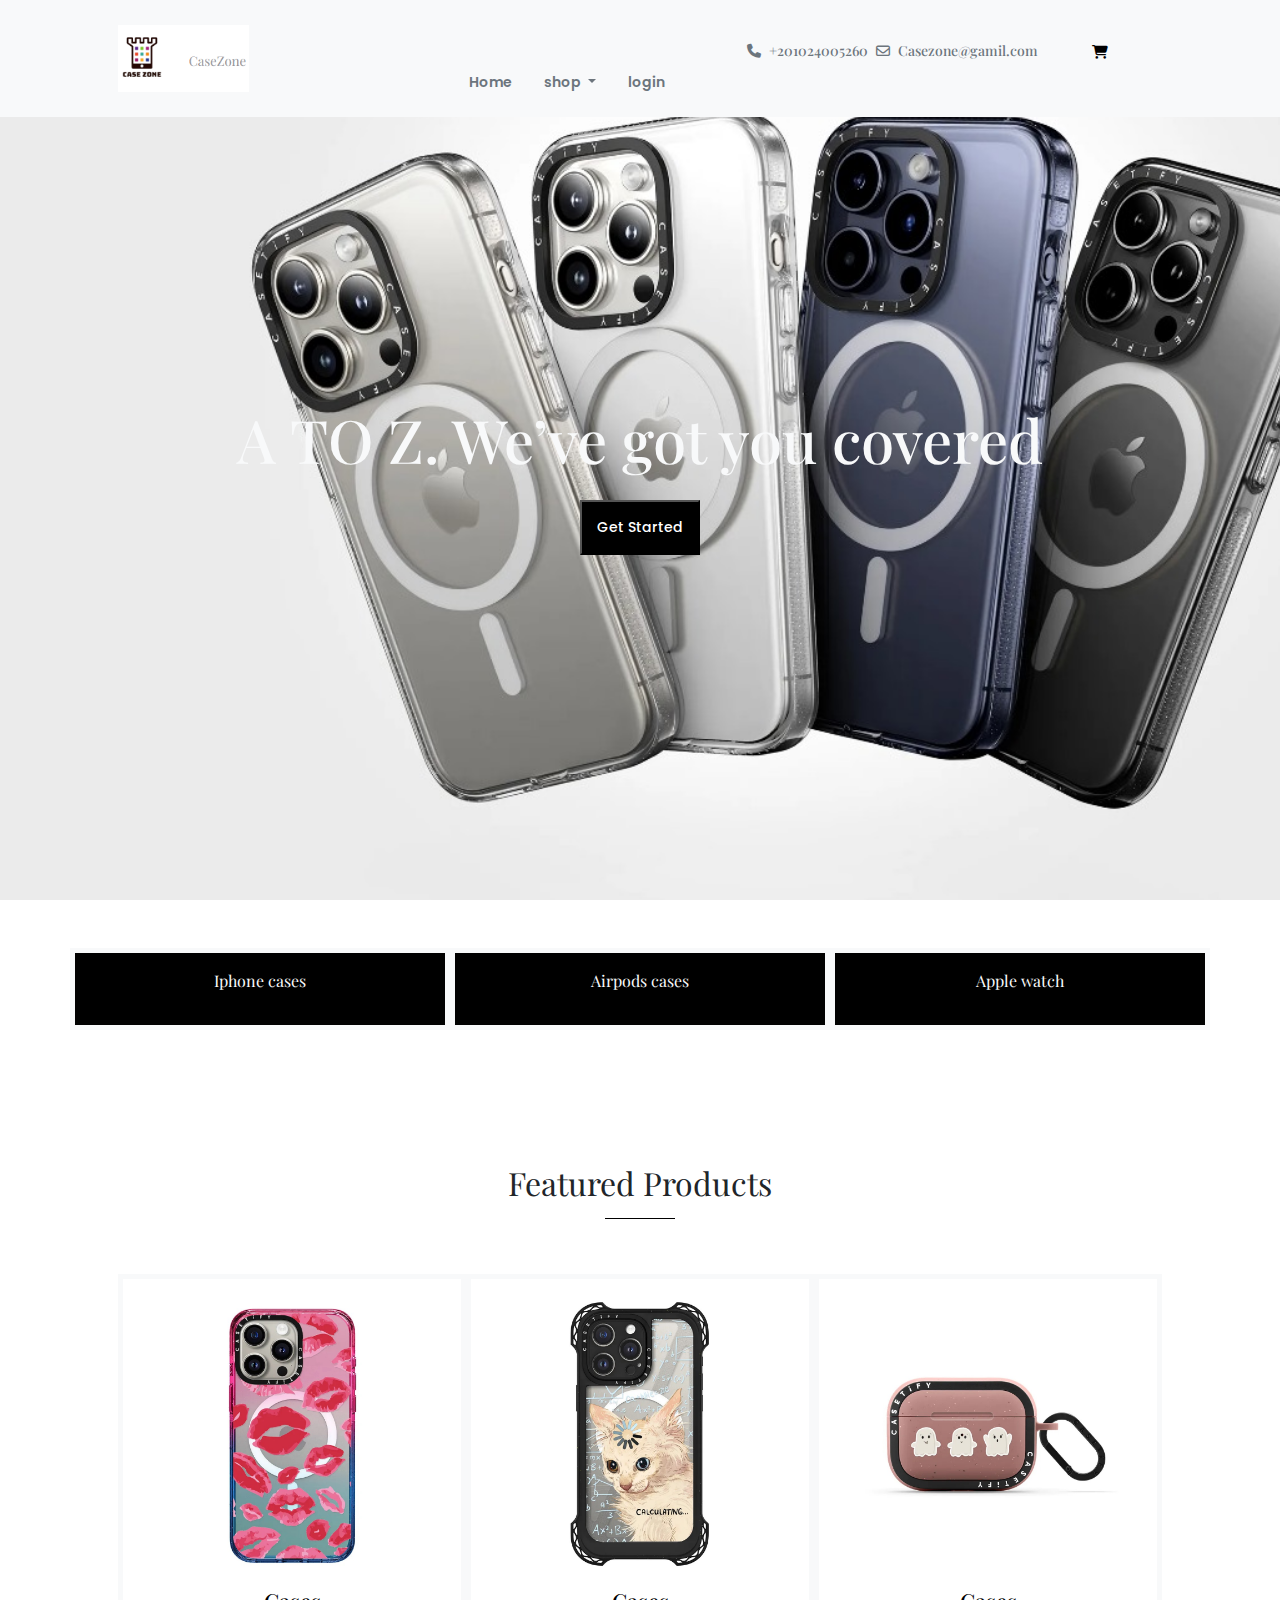
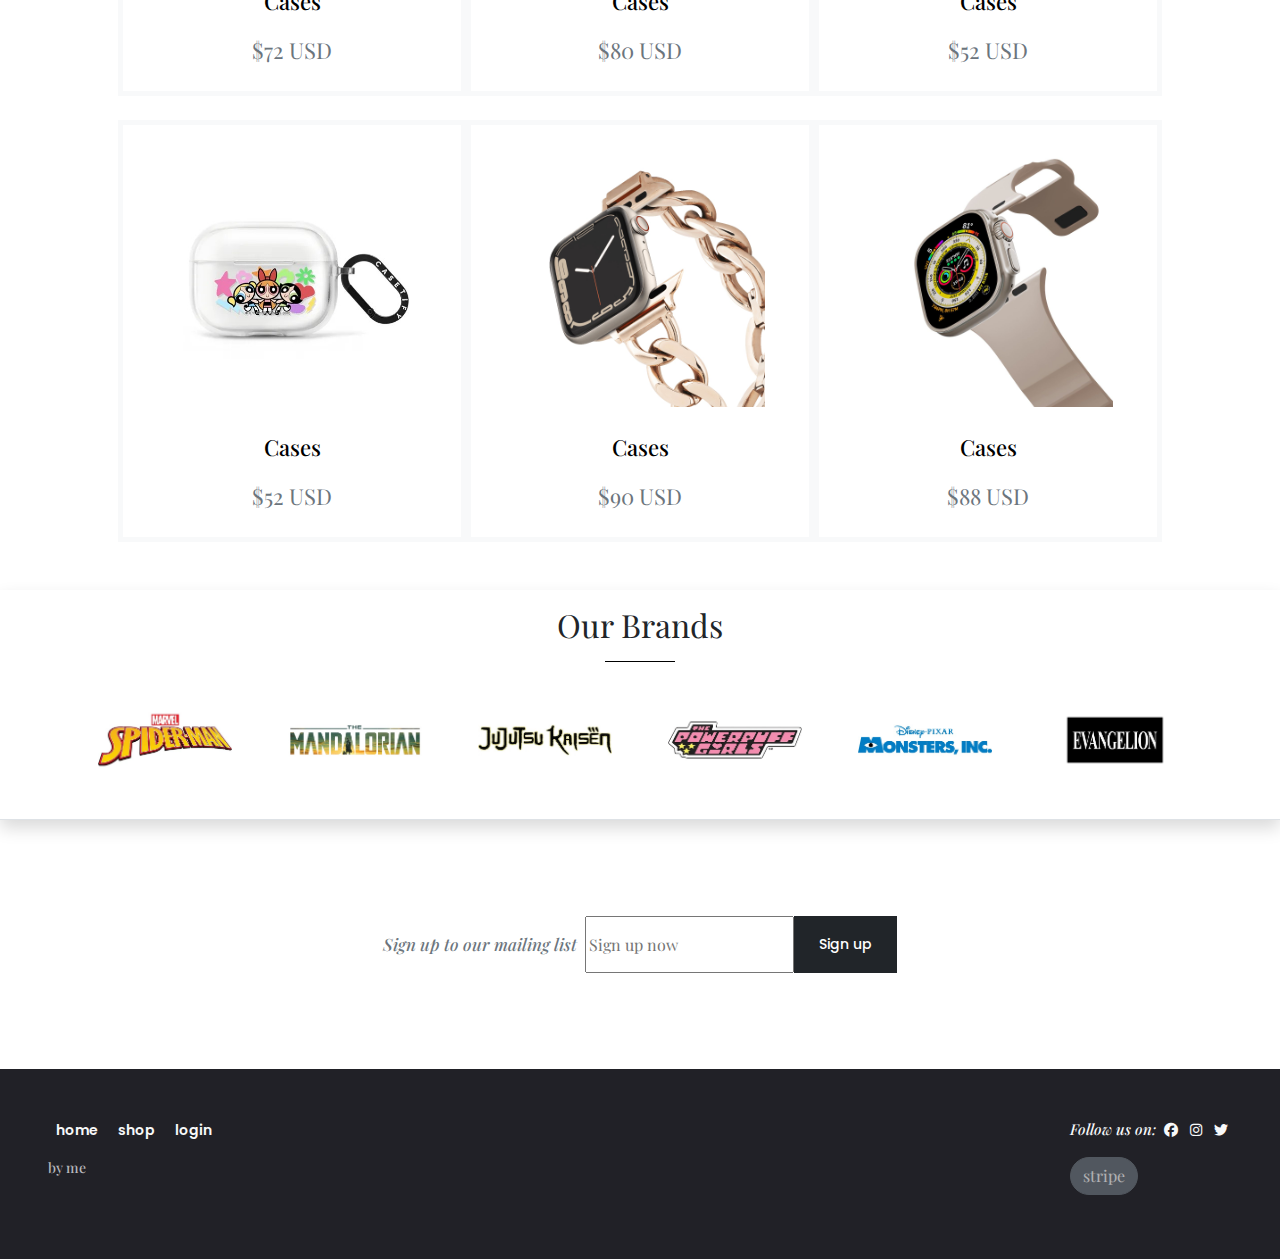
<file: index.html>
<!DOCTYPE html>
<html lang="en">
<head>
    <meta charset="UTF-8">
    <meta name="viewport" content="width=device-width, initial-scale=1.0">
    <title>phone cases</title>
    <link rel="preconnect" href="https://fonts.googleapis.com">
<link rel="preconnect" href="https://fonts.gstatic.com" crossorigin>
<link href="https://fonts.googleapis.com/css2?family=Playfair+Display:ital,wght@0,400..900;1,400..900&display=swap" rel="stylesheet">
<link rel="preconnect" href="https://fonts.googleapis.com">
<link rel="preconnect" href="https://fonts.gstatic.com" crossorigin>
<link href="https://fonts.googleapis.com/css2?family=Playfair+Display:ital,wght@0,400..900;1,400..900&family=Poppins:ital,wght@0,100;0,200;0,300;0,400;0,500;0,600;0,700;0,800;0,900;1,100;1,200;1,300;1,400;1,500;1,600;1,700;1,800;1,900&display=swap" rel="stylesheet">
    <link rel="stylesheet" href="css/all.min.css">

    <link rel="stylesheet" href="css/bootstrap.css">
    <link rel="stylesheet" href="css/main.css">
</head>

<body>
    <header>
        <div class="home vh-100 ">
            <nav class="navbar navbar-expand-lg my-nav fixed-top bg-light d-flex justify-content-between px-5">
                <div class="container px-5">
                  <a class="navbar-brand logo" href="#">
                    <img class="w-75" src="css/images/logo.png" alt="">
                  </a>
                  <button class="navbar-toggler" type="button" data-bs-toggle="collapse" data-bs-target="#navbarSupportedContent" aria-controls="navbarSupportedContent" aria-expanded="false" aria-label="Toggle navigation">
                    <span class="navbar-toggler-icon"></span>
                  </button>
    
                  <div class="d-flex justify-content-between ms-5 ps-5   pb-0 catg">
                    <div class="d-flex" >
                        <ul class=" d-flex pt-5 ms-auto ms-5 ps-5 mb-2 mb-lg-0 text-secondary">
                          <li class="nav-item p-3">
                            <a class="nav-link " aria-current="page" href="#">Home</a>
                          </li>
                          
                          <li class="nav-item dropdown p-3">
                            <a class="nav-link dropdown-toggle" href="#" role="button" data-bs-toggle="dropdown" aria-expanded="false">
                              shop
                            </a>
                            <ul class="dropdown-menu">
                              <li><a class="dropdown-item" href="#">All</a></li>
                              
                                
                              
                              <li><a class="dropdown-item" href="#">Iphone cases</a></li>
                              <li><a class="dropdown-item" href="#">Airpods cases</a></li>
                              <li><a class="dropdown-item" href="#">Apple watch</a></li>
                              <li><a class="dropdown-item" href="#">ipad</a></li>
                            </ul>
                          </li>
                    
                          <li class="nav-item p-3">
                            <a class="nav-link" href="#">login</a>
                          </li>
                          
                        </ul>
                        
                      </div>
                  </div>
    
                  <div class="d-flex flex-wrap justify-content-between ms-auto text-secondary ">
                    <span><i class="fa-solid fa-phone px-2"></i></span>
                    <p>+201024005260</p>
                    <span><i class="fa-regular fa-envelope px-2"></i></span>
                    <p>Casezone@gamil.com</p>
                    <div class="cart-shopping">
                        <button><i class="fa-solid fa-cart-shopping px-5"></i></button>
                    </div>
                  </div>
                  <hr>
    
                  
    
                  
                  
                </div>
              </nav>
    
              <div class=" d-flex justify-content-center align-items-center flex-column vh-100 img-txt">
                <p class="pt-5 text-light">A TO Z. We’ve got you covered</p>
              <button>Get Started</button>
              </div>
              
        </div>
    </header>
    

 <main>
    <section class="cases">
        <div class="container">
            <div class="row gx-4 ">
                <div class="col-lg-4 bg-black text-light align-items-center my-5 border border-5 border-light">
                    <p class="text-center p-3">Iphone cases</p>
                </div>
                <div class="col-lg-4 bg-black text-light align-items-center my-5 border border-5 border-light">
                    <p class="text-center p-3">Airpods cases</p>
                </div>
                <div class="col-lg-4 bg-black text-light align-items-center my-5 border border-5 border-light">
                    <p class="text-center p-3">Apple watch</p>
                </div>
            </div>
        </div>
    </section>

    <section class="feature text-center">
        <h2 class="p-3">Featured Products</h2>
        <div class="container">
            <div class="row g-4 p-5">
                <div class="col-lg-4 text-center border border-5 border-light">
                    <div class="d-flex flex-column links p-3">
                        <a href=""><img class="w-100" src="css/images/case3.jpg" alt=""></a>
                    <a class="py-2" href=""><span class="text-black case-name ">Cases</span></a>
                    <a class="py-2" href=""><span class="text-secondary price">$72 USD</span></a>
                    </div>

                    
                </div>
                <div class="col-lg-4 text-center border border-5 border-light">
                    <div class="d-flex flex-column links p-3">
                        <a href=""><img class="w-100" src="css/images/case4.jpg" alt=""></a>
                    <a class="py-2" href=""><span class="text-black case-name ">Cases</span></a>
                    <a class="py-2" href=""><span class="text-secondary price">$80 USD</span></a>
                    </div>

                    
                </div>
                <div class="col-lg-4 text-center border border-5 border-light">
                    <div class="d-flex flex-column links p-3">
                        <a href=""><img class="w-100" src="css/images/case5.jpg" alt=""></a>
                    <a class="py-2" href=""><span class="text-black case-name ">Cases</span></a>
                    <a class="py-2" href=""><span class="text-secondary price">$52 USD</span></a>
                    </div>

                    
                </div>
                <div class="col-lg-4 text-center border border-5 border-light">
                    <div class="d-flex flex-column links p-3">
                        <a href=""><img class="w-100" src="css/images/case2.jpg" alt=""></a>
                    <a class="py-2" href=""><span class="text-black case-name ">Cases</span></a>
                    <a class="py-2" href=""><span class="text-secondary price">$52 USD</span></a>
                    </div>

                    
                </div>
                <div class="col-lg-4 text-center border border-5 border-light">
                    <div class="d-flex flex-column links p-3">
                        <a href=""><img class="w-100 p-3" src="css/images/case6.jpg" alt=""></a>
                    <a class="py-2" href=""><span class="text-black case-name ">Cases</span></a>
                    <a class="py-2" href=""><span class="text-secondary price">$90 USD</span></a>
                    </div>

                    
                </div>
                <div class="col-lg-4 text-center border border-5 border-light">
                    <div class="d-flex flex-column links p-3">
                        <a href=""><img class="w-100 p-3" src="css/images/case7.jpg" alt=""></a>
                    <a class="py-2" href=""><span class="text-black case-name ">Cases</span></a>
                    <a class="py-2" href=""><span class="text-secondary price">$88 USD</span></a>
                    </div>

                    
                </div>
                
            </div>
        </div>
    </section>

    <section class="brands text-center border-bottom shadow">
        <h2 class="p-3">Our Brands</h2>
        <div class="container my-4">
            <div class="row">
                <div class="col-lg-2">
                    <img class="w-100 p-3" src="css/images/logo1.jpg" alt="">
                </div>
                <div class="col-lg-2">
                    <img class="w-100 p-3" src="css/images/logo2.jpg" alt="">
                </div>
                <div class="col-lg-2">
                    <img class="w-100 p-3" src="css/images/logo3.jpg" alt="">
                </div>
                <div class="col-lg-2">
                    <img class="w-100 p-3" src="css/images/logo4.jpg" alt="">
                </div>
                <div class="col-lg-2">
                    <img class="w-100 p-3" src="css/images/logo5.jpg" alt="">
                </div>
                <div class="col-lg-2">
                    <img class="w-100 p-3" src="css/images/logo6.jpg" alt="">
                </div>
            </div>
        </div>
    </section>

    <section class="signup p-5 my-5 ">
        <div class="d-flex justify-content-center">
            <p class="pt-3 pe-2 text-secondary">Sign up to our mailing list</p>
            <input type="email" placeholder="Sign up now" name="email">
            <button class="btn btn-dark py-2 px-4 rounded-0">Sign up</button>
        </div>
    </section>
 </main>

    <footer class=" mt-5 p-5 d-flex justify-content-between">
        <div class="d-flex flex-column ">
            <div class="links">
                <a class="pt-5 pb-5 px-2 text-light" href="">home</a>
            <a class="pt-5 pb-5 px-2 text-light" href="">shop</a>
            <a class="pt-5 pb-5 px-2 text-light" href="">login</a>
            </div>
    
            <span class="py-3 byy">by me</span>
        </div>

        <div class="soc-media">
            <div class="follow">
                <span class="text-light">Follow us on:</span>
            <a class="text-light px-1" href=""><i class="fa-brands fa-facebook"></i></a>
            <a class="text-light px-1" href=""><i class="fa-brands fa-instagram"></i></a>
            <a class="text-light px-1" href=""><i class="fa-brands fa-twitter"></i></a>
            </div>
            <div>
                <button class="btn btn-secondary rounded-5 my-3 disabled">stripe</button>
            </div>
        </div>
    </footer>

    <script src="css/bootstrap.bundle.js"></script>
</body>
</html>
</file>
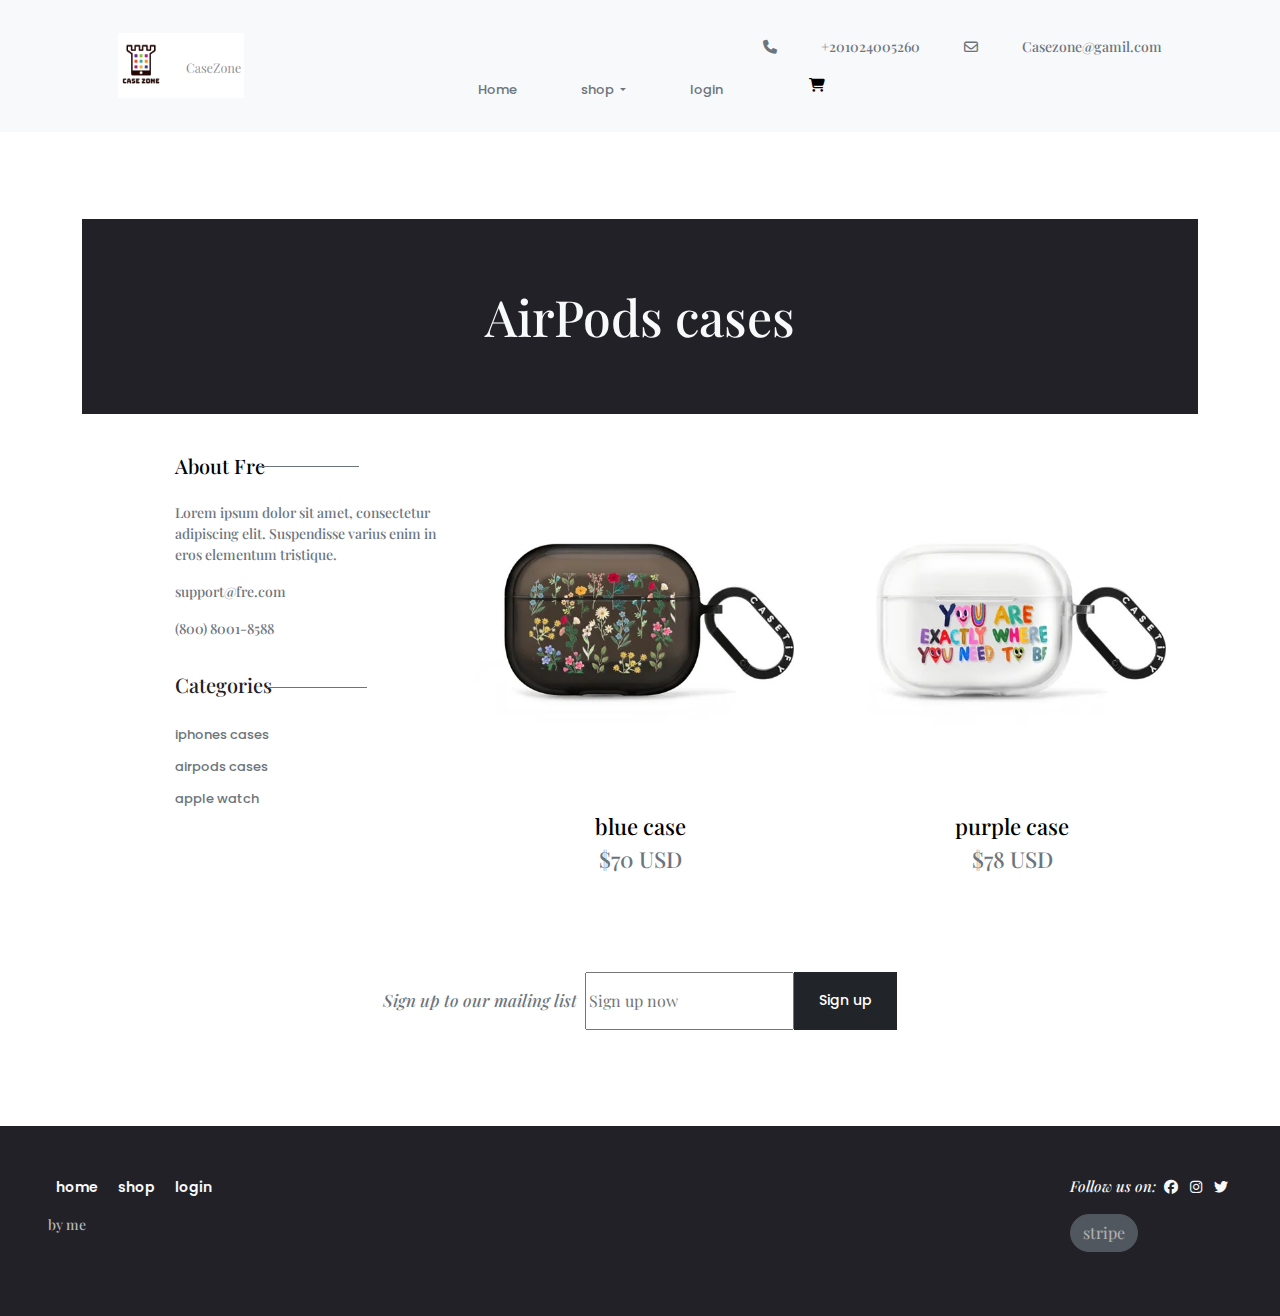
<file: airpodsca.html>
<!DOCTYPE html>
<html lang="en">
<head>
    <meta charset="UTF-8">
    <meta name="viewport" content="width=device-width, initial-scale=1.0">
    <title>airpod cases</title>
    <link rel="preconnect" href="https://fonts.googleapis.com">
<link rel="preconnect" href="https://fonts.gstatic.com" crossorigin>
<link href="https://fonts.googleapis.com/css2?family=Playfair+Display:ital,wght@0,400..900;1,400..900&display=swap" rel="stylesheet">
<link rel="preconnect" href="https://fonts.googleapis.com">
<link rel="preconnect" href="https://fonts.gstatic.com" crossorigin>
<link href="https://fonts.googleapis.com/css2?family=Playfair+Display:ital,wght@0,400..900;1,400..900&family=Poppins:ital,wght@0,100;0,200;0,300;0,400;0,500;0,600;0,700;0,800;0,900;1,100;1,200;1,300;1,400;1,500;1,600;1,700;1,800;1,900&display=swap" rel="stylesheet">
    <link rel="stylesheet" href="css/all.min.css">

    <link rel="stylesheet" href="css/bootstrap.css">
    <link rel="stylesheet" href="css/airpod.css">
</head>
<body>
    
    <div class="container">
         <div class="nav">
            <nav class="navbar navbar-expand-lg my-nav fixed-top bg-light d-flex justify-content-between px-5">
                <div class="container px-5">
                  <a class="navbar-brand logo" href="#">
                    <img class="w-75" src="css/images/logo.png" alt="">
                  </a>
                  <button class="navbar-toggler" type="button" data-bs-toggle="collapse" data-bs-target="#navbarSupportedContent" aria-controls="navbarSupportedContent" aria-expanded="false" aria-label="Toggle navigation">
                    <span class="navbar-toggler-icon"></span>
                  </button>
    
                  <div class="d-flex justify-content-between ms-5 ps-5   pb-0 catg">
                    <div class="d-flex" >
                        <ul class=" d-flex pt-5 ms-auto ms-5 ps-5 mb-2 mb-lg-0 text-secondary">
                          <li class="nav-item p-3">
                            <a class="nav-link " aria-current="page" href="#">Home</a>
                          </li>
                          
                          <li class="nav-item dropdown p-3">
                            <a class="nav-link dropdown-toggle" href="#" role="button" data-bs-toggle="dropdown" aria-expanded="false">
                              shop
                            </a>
                            <ul class="dropdown-menu">
                              <li><a class="dropdown-item" href="#">All</a></li>
                              
                                
                              
                              <li><a class="dropdown-item" href="#">Iphone cases</a></li>
                              <li><a class="dropdown-item" href="#">Airpods cases</a></li>
                              <li><a class="dropdown-item" href="#">Apple watch</a></li>
                              <li><a class="dropdown-item" href="#">ipad</a></li>
                            </ul>
                          </li>
                    
                          <li class="nav-item p-3">
                            <a class="nav-link" href="#">login</a>
                          </li>
                          
                        </ul>
                        
                      </div>
                  </div>
    
                  <div class="d-flex flex-wrap justify-content-between ms-auto text-secondary ">
                    <span><i class="fa-solid fa-phone px-2"></i></span>
                    <p>+201024005260</p>
                    <span><i class="fa-regular fa-envelope px-2"></i></span>
                    <p>Casezone@gamil.com</p>
                    <div class="cart-shopping">
                        <button><i class="fa-solid fa-cart-shopping px-5"></i></button>
                    </div>
                  </div>
                  <hr>
    
                  
    
                  
                  
                </div>
              </nav>
         </div>
         <div class="title">
            <div class=" text-center w-100">
                <p class="text-light">AirPods cases</p>
            </div>
         </div>
         <div class="form text-secondary">
            <h3 class="text-black py-3">About Fre</h3>
            <p>Lorem ipsum dolor sit amet, consectetur adipiscing elit. Suspendisse varius enim in eros elementum tristique.</p>
            <p>support@fre.com</p>
            <p>(800) 8001-8588</p>
         </div>
         <div class="catg">
            <h3 class="pt-3">Categories</h3>
            <div class="d-flex flex-column pt-2">
                <div  class="pt-2">
                    <a   href="">iphones cases</a>
                </div>
                <div class="pt-2">
                    <a  href="">airpods cases</a>
                </div>
                <div class="pt-2">
                    <a  href="">apple watch</a>
                </div>
            </div>
         </div>
         
            
           <div class="p1 text-center">
                <img class="w-100" src="css/images/airpods11.jpg" alt="">
                <div class="d-flex flex-column ">
                    <a class="text-black" href="">blue case</a>
                 <a class="text-secondary" href="">$70 USD</a>
                </div>
            </div>
                
            
          
            <div class="p2 text-center">
                <img class="w-100" src="css/images/airpods12.jpg" alt="">
                <div class="d-flex flex-column ">
                    <a class="text-black" href="">purple case</a>
                 <a class="text-secondary" href="">$78 USD</a>
                </div>
            </div>
                
                
            
         
    </div>


    

    <section class="signup p-5 my-5 ">
        <div class="d-flex justify-content-center">
            <p class="pt-3 pe-2 text-secondary">Sign up to our mailing list</p>
            <input type="email" placeholder="Sign up now" name="email">
            <button class="btn btn-dark py-2 px-4 rounded-0">Sign up</button>
        </div>
    </section>
 </main>

    <footer class=" mt-5 p-5 d-flex justify-content-between">
        <div class="d-flex flex-column ">
            <div class="links">
                <a class="pt-5 pb-5 px-2 text-light" href="">home</a>
            <a class="pt-5 pb-5 px-2 text-light" href="">shop</a>
            <a class="pt-5 pb-5 px-2 text-light" href="">login</a>
            </div>
    
            <span class="py-3 byy">by me</span>
        </div>

        <div class="soc-media">
            <div class="follow">
                <span class="text-light">Follow us on:</span>
            <a class="text-light px-1" href=""><i class="fa-brands fa-facebook"></i></a>
            <a class="text-light px-1" href=""><i class="fa-brands fa-instagram"></i></a>
            <a class="text-light px-1" href=""><i class="fa-brands fa-twitter"></i></a>
            </div>
            <div>
                <button class="btn btn-secondary rounded-5 my-3 disabled">stripe</button>
            </div>
        </div>
    </footer>
    



    <script src="css/bootstrap.bundle.js"></script>
</body>
</html>
</file>
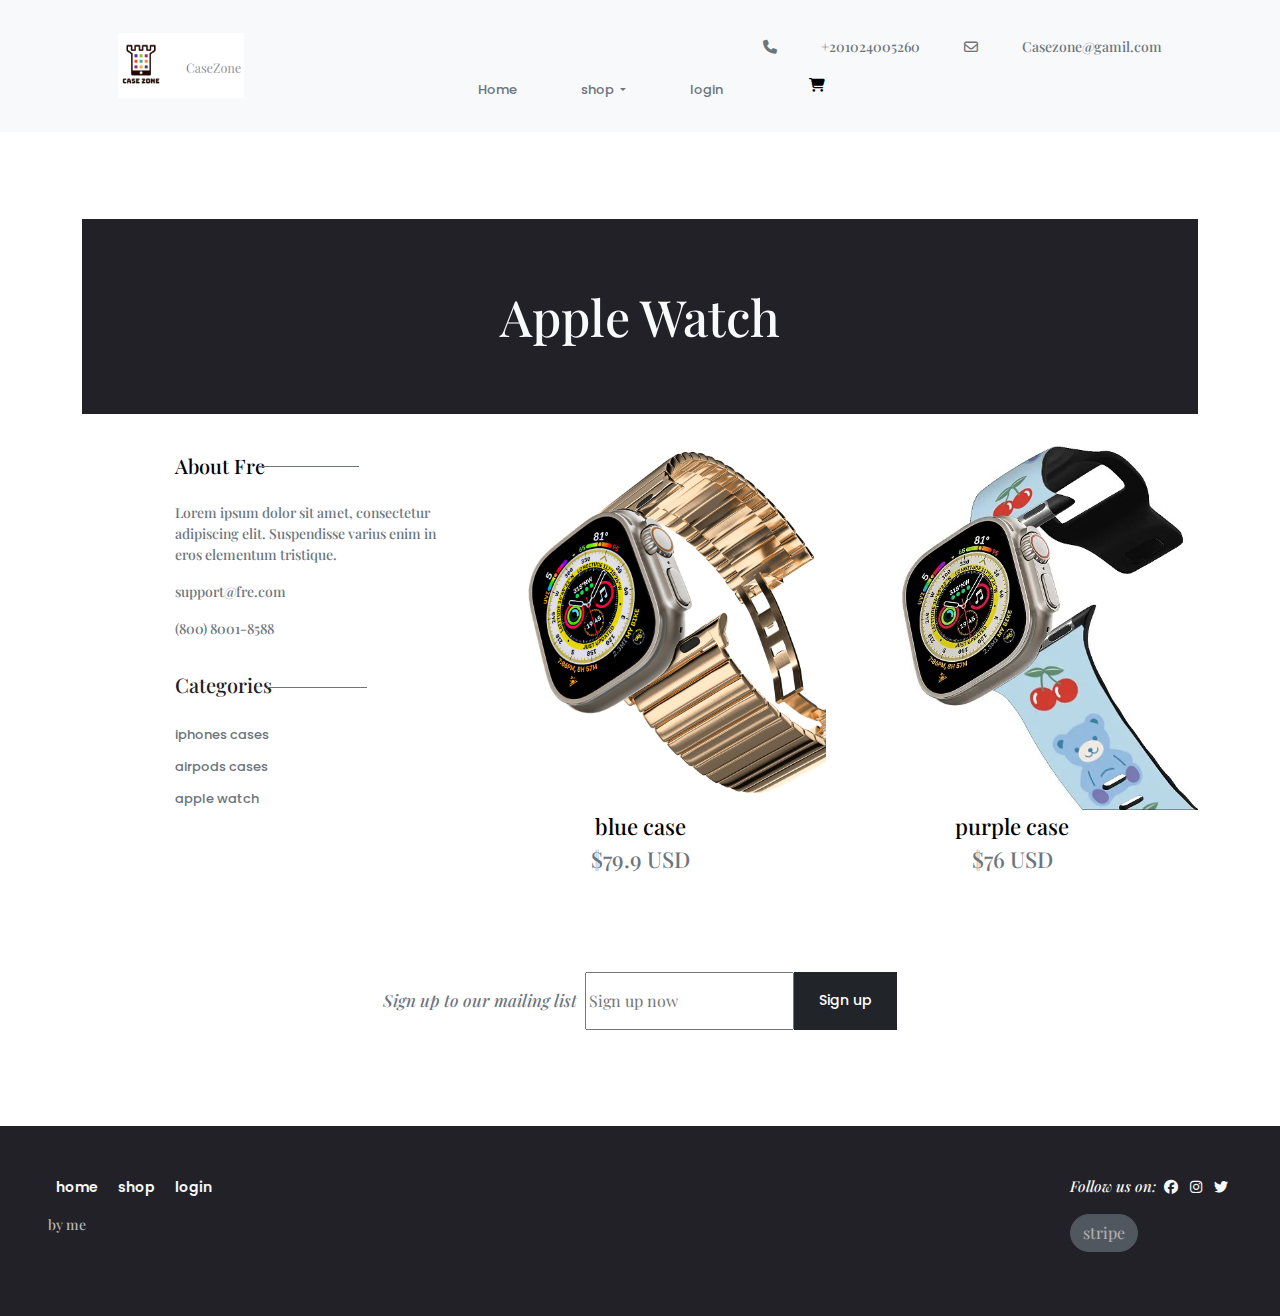
<file: applewatch.html>
<!DOCTYPE html>
<html lang="en">
<head>
    <meta charset="UTF-8">
    <meta name="viewport" content="width=device-width, initial-scale=1.0">
    <title>applewatch cases</title>
    <link rel="preconnect" href="https://fonts.googleapis.com">
<link rel="preconnect" href="https://fonts.gstatic.com" crossorigin>
<link href="https://fonts.googleapis.com/css2?family=Playfair+Display:ital,wght@0,400..900;1,400..900&display=swap" rel="stylesheet">
<link rel="preconnect" href="https://fonts.googleapis.com">
<link rel="preconnect" href="https://fonts.gstatic.com" crossorigin>
<link href="https://fonts.googleapis.com/css2?family=Playfair+Display:ital,wght@0,400..900;1,400..900&family=Poppins:ital,wght@0,100;0,200;0,300;0,400;0,500;0,600;0,700;0,800;0,900;1,100;1,200;1,300;1,400;1,500;1,600;1,700;1,800;1,900&display=swap" rel="stylesheet">
    <link rel="stylesheet" href="css/all.min.css">

    <link rel="stylesheet" href="css/bootstrap.css">
    <link rel="stylesheet" href="css/applewtch.css">
</head>
<body>
    
    <div class="container">
         <div class="nav">
            <nav class="navbar navbar-expand-lg my-nav fixed-top bg-light d-flex justify-content-between px-5">
                <div class="container px-5">
                  <a class="navbar-brand logo" href="#">
                    <img class="w-75" src="css/images/logo.png" alt="">
                  </a>
                  <button class="navbar-toggler" type="button" data-bs-toggle="collapse" data-bs-target="#navbarSupportedContent" aria-controls="navbarSupportedContent" aria-expanded="false" aria-label="Toggle navigation">
                    <span class="navbar-toggler-icon"></span>
                  </button>
    
                  <div class="d-flex justify-content-between ms-5 ps-5   pb-0 catg">
                    <div class="d-flex" >
                        <ul class=" d-flex pt-5 ms-auto ms-5 ps-5 mb-2 mb-lg-0 text-secondary">
                          <li class="nav-item p-3">
                            <a class="nav-link " aria-current="page" href="#">Home</a>
                          </li>
                          
                          <li class="nav-item dropdown p-3">
                            <a class="nav-link dropdown-toggle" href="#" role="button" data-bs-toggle="dropdown" aria-expanded="false">
                              shop
                            </a>
                            <ul class="dropdown-menu">
                              <li><a class="dropdown-item" href="#">All</a></li>
                              
                                
                              
                              <li><a class="dropdown-item" href="#">Iphone cases</a></li>
                              <li><a class="dropdown-item" href="#">Airpods cases</a></li>
                              <li><a class="dropdown-item" href="#">Apple watch</a></li>
                              <li><a class="dropdown-item" href="#">ipad</a></li>
                            </ul>
                          </li>
                    
                          <li class="nav-item p-3">
                            <a class="nav-link" href="#">login</a>
                          </li>
                          
                        </ul>
                        
                      </div>
                  </div>
    
                  <div class="d-flex flex-wrap justify-content-between ms-auto text-secondary ">
                    <span><i class="fa-solid fa-phone px-2"></i></span>
                    <p>+201024005260</p>
                    <span><i class="fa-regular fa-envelope px-2"></i></span>
                    <p>Casezone@gamil.com</p>
                    <div class="cart-shopping">
                        <button><i class="fa-solid fa-cart-shopping px-5"></i></button>
                    </div>
                  </div>
                  <hr>
    
                  
    
                  
                  
                </div>
              </nav>
         </div>
         <div class="title">
            <div class=" text-center w-100">
                <p class="text-light">Apple Watch</p>
            </div>
         </div>
         <div class="form text-secondary">
            <h3 class="text-black py-3">About Fre</h3>
            <p>Lorem ipsum dolor sit amet, consectetur adipiscing elit. Suspendisse varius enim in eros elementum tristique.</p>
            <p>support@fre.com</p>
            <p>(800) 8001-8588</p>
         </div>
         <div class="catg">
            <h3 class="pt-3">Categories</h3>
            <div class="d-flex flex-column pt-2">
                <div  class="pt-2">
                    <a   href="">iphones cases</a>
                </div>
                <div class="pt-2">
                    <a  href="">airpods cases</a>
                </div>
                <div class="pt-2">
                    <a  href="">apple watch</a>
                </div>
            </div>
         </div>
         
            
           <div class="p1 text-center">
                <img class="w-100" src="css/images/applewatch11.jpg" alt="">
                <div class="d-flex flex-column ">
                    <a class="text-black" href="">blue case</a>
                 <a class="text-secondary" href="">$79.9 USD</a>
                </div>
            </div>
                
            
          
            <div class="p2 text-center">
                <img class="w-100" src="css/images/applewatch12.jpg" alt="">
                <div class="d-flex flex-column ">
                    <a class="text-black" href="">purple case</a>
                 <a class="text-secondary" href="">$76 USD</a>
                </div>
            </div>
                
                
            
         
    </div>


    

    <section class="signup p-5 my-5 ">
        <div class="d-flex justify-content-center">
            <p class="pt-3 pe-2 text-secondary">Sign up to our mailing list</p>
            <input type="email" placeholder="Sign up now" name="email">
            <button class="btn btn-dark py-2 px-4 rounded-0">Sign up</button>
        </div>
    </section>
 </main>

    <footer class=" mt-5 p-5 d-flex justify-content-between">
        <div class="d-flex flex-column ">
            <div class="links">
                <a class="pt-5 pb-5 px-2 text-light" href="">home</a>
            <a class="pt-5 pb-5 px-2 text-light" href="">shop</a>
            <a class="pt-5 pb-5 px-2 text-light" href="">login</a>
            </div>
    
            <span class="py-3 byy">by me</span>
        </div>

        <div class="soc-media">
            <div class="follow">
                <span class="text-light">Follow us on:</span>
            <a class="text-light px-1" href=""><i class="fa-brands fa-facebook"></i></a>
            <a class="text-light px-1" href=""><i class="fa-brands fa-instagram"></i></a>
            <a class="text-light px-1" href=""><i class="fa-brands fa-twitter"></i></a>
            </div>
            <div>
                <button class="btn btn-secondary rounded-5 my-3 disabled">stripe</button>
            </div>
        </div>
    </footer>
    



    <script src="css/bootstrap.bundle.js"></script>
</body>
</html>
</file>
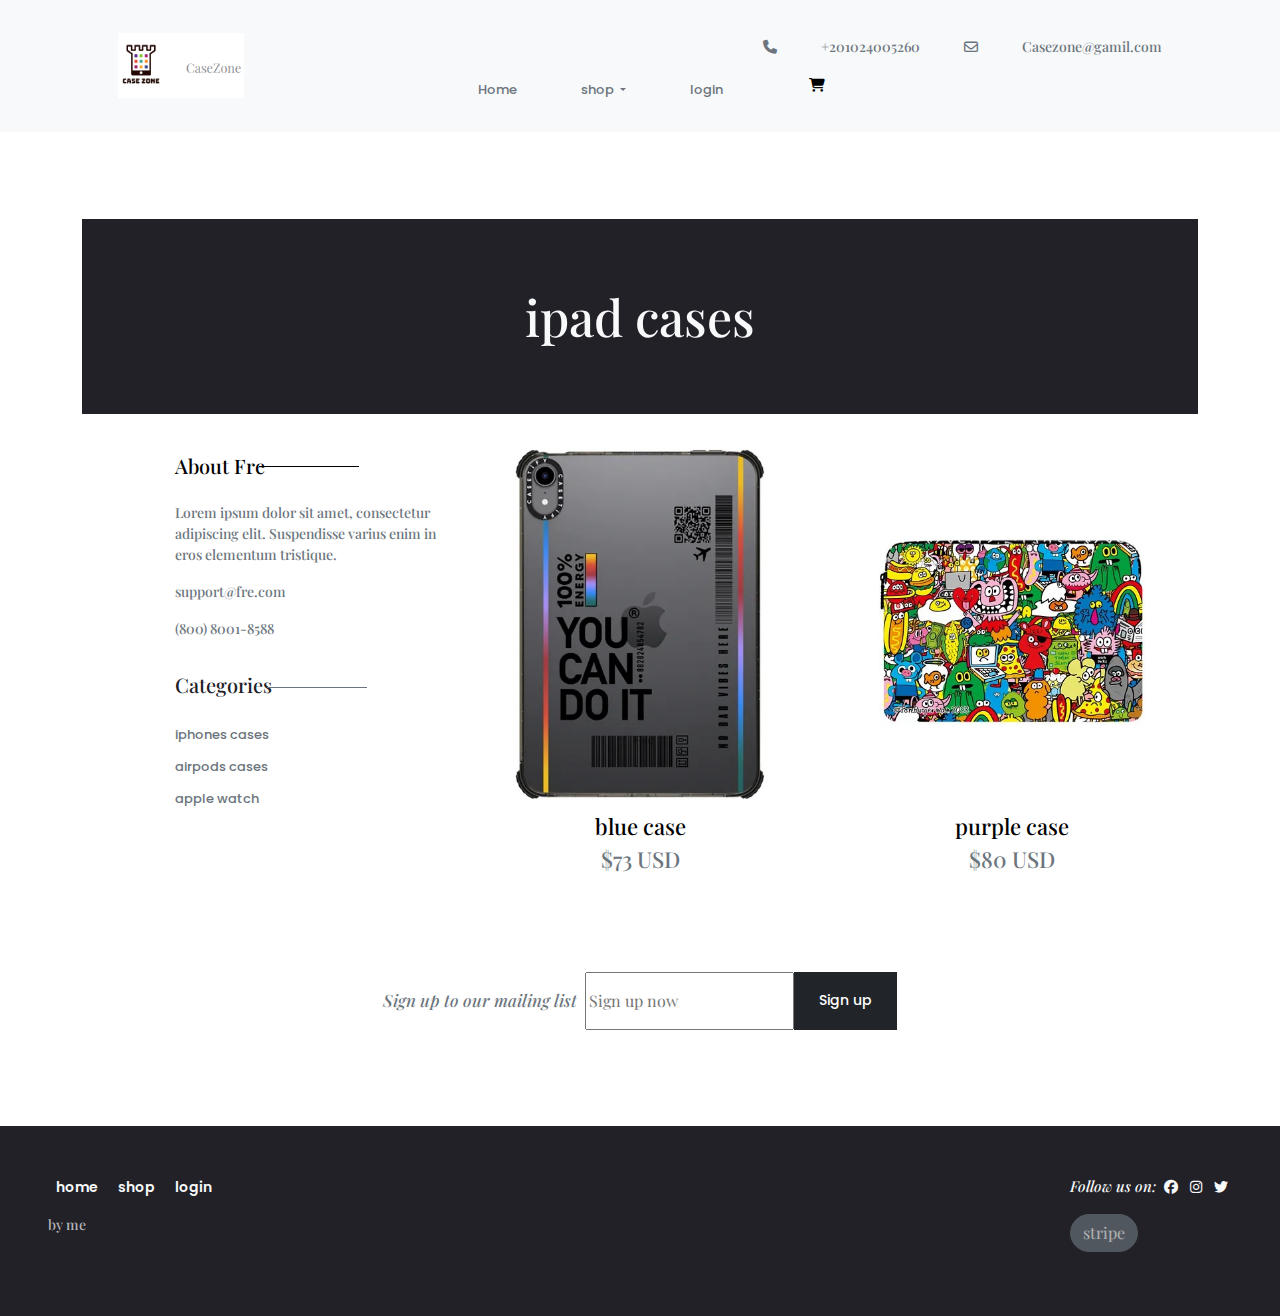
<file: ipad.html>
<!DOCTYPE html>
<html lang="en">
<head>
    <meta charset="UTF-8">
    <meta name="viewport" content="width=device-width, initial-scale=1.0">
    <title>ipadcases</title>
    <link rel="preconnect" href="https://fonts.googleapis.com">
<link rel="preconnect" href="https://fonts.gstatic.com" crossorigin>
<link href="https://fonts.googleapis.com/css2?family=Playfair+Display:ital,wght@0,400..900;1,400..900&display=swap" rel="stylesheet">
<link rel="preconnect" href="https://fonts.googleapis.com">
<link rel="preconnect" href="https://fonts.gstatic.com" crossorigin>
<link href="https://fonts.googleapis.com/css2?family=Playfair+Display:ital,wght@0,400..900;1,400..900&family=Poppins:ital,wght@0,100;0,200;0,300;0,400;0,500;0,600;0,700;0,800;0,900;1,100;1,200;1,300;1,400;1,500;1,600;1,700;1,800;1,900&display=swap" rel="stylesheet">
    <link rel="stylesheet" href="css/all.min.css">

    <link rel="stylesheet" href="css/bootstrap.css">
    <link rel="stylesheet" href="css/ipad.css">
</head>
<body>
    
    <div class="container">
         <div class="nav">
            <nav class="navbar navbar-expand-lg my-nav fixed-top bg-light d-flex justify-content-between px-5">
                <div class="container px-5">
                  <a class="navbar-brand logo" href="#">
                    <img class="w-75" src="css/images/logo.png" alt="">
                  </a>
                  <button class="navbar-toggler" type="button" data-bs-toggle="collapse" data-bs-target="#navbarSupportedContent" aria-controls="navbarSupportedContent" aria-expanded="false" aria-label="Toggle navigation">
                    <span class="navbar-toggler-icon"></span>
                  </button>
    
                  <div class="d-flex justify-content-between ms-5 ps-5   pb-0 catg">
                    <div class="d-flex" >
                        <ul class=" d-flex pt-5 ms-auto ms-5 ps-5 mb-2 mb-lg-0 text-secondary">
                          <li class="nav-item p-3">
                            <a class="nav-link " aria-current="page" href="#">Home</a>
                          </li>
                          
                          <li class="nav-item dropdown p-3">
                            <a class="nav-link dropdown-toggle" href="#" role="button" data-bs-toggle="dropdown" aria-expanded="false">
                              shop
                            </a>
                            <ul class="dropdown-menu">
                              <li><a class="dropdown-item" href="#">All</a></li>
                              
                                
                              
                              <li><a class="dropdown-item" href="#">Iphone cases</a></li>
                              <li><a class="dropdown-item" href="#">Airpods cases</a></li>
                              <li><a class="dropdown-item" href="#">Apple watch</a></li>
                              <li><a class="dropdown-item" href="#">ipad</a></li>
                            </ul>
                          </li>
                    
                          <li class="nav-item p-3">
                            <a class="nav-link" href="#">login</a>
                          </li>
                          
                        </ul>
                        
                      </div>
                  </div>
    
                  <div class="d-flex flex-wrap justify-content-between ms-auto text-secondary ">
                    <span><i class="fa-solid fa-phone px-2"></i></span>
                    <p>+201024005260</p>
                    <span><i class="fa-regular fa-envelope px-2"></i></span>
                    <p>Casezone@gamil.com</p>
                    <div class="cart-shopping">
                        <button><i class="fa-solid fa-cart-shopping px-5"></i></button>
                    </div>
                  </div>
                  <hr>
    
                  
    
                  
                  
                </div>
              </nav>
         </div>
         <div class="title">
            <div class=" text-center w-100">
                <p class="text-light">ipad cases</p>
            </div>
         </div>
         <div class="form text-secondary">
            <h3 class="text-black py-3">About Fre</h3>
            <p>Lorem ipsum dolor sit amet, consectetur adipiscing elit. Suspendisse varius enim in eros elementum tristique.</p>
            <p>support@fre.com</p>
            <p>(800) 8001-8588</p>
         </div>
         <div class="catg">
            <h3 class="pt-3">Categories</h3>
            <div class="d-flex flex-column pt-2">
                <div  class="pt-2">
                    <a   href="">iphones cases</a>
                </div>
                <div class="pt-2">
                    <a  href="">airpods cases</a>
                </div>
                <div class="pt-2">
                    <a  href="">apple watch</a>
                </div>
            </div>
         </div>
         
            
           <div class="p1 text-center">
                <img class="w-100" src="css/images/ipad11.jpg" alt="">
                <div class="d-flex flex-column ">
                    <a class="text-black" href="">blue case</a>
                 <a class="text-secondary" href="">$73 USD</a>
                </div>
            </div>
                
            
          
            <div class="p2 text-center">
                <img class="w-100" src="css/images/ipad12.jpg" alt="">
                <div class="d-flex flex-column ">
                    <a class="text-black" href="">purple case</a>
                 <a class="text-secondary" href="">$80 USD</a>
                </div>
            </div>
                
                
            
         
    </div>


    

    <section class="signup p-5 my-5 ">
        <div class="d-flex justify-content-center">
            <p class="pt-3 pe-2 text-secondary">Sign up to our mailing list</p>
            <input type="email" placeholder="Sign up now" name="email">
            <button class="btn btn-dark py-2 px-4 rounded-0">Sign up</button>
        </div>
    </section>
 </main>

    <footer class=" mt-5 p-5 d-flex justify-content-between">
        <div class="d-flex flex-column ">
            <div class="links">
                <a class="pt-5 pb-5 px-2 text-light" href="">home</a>
            <a class="pt-5 pb-5 px-2 text-light" href="">shop</a>
            <a class="pt-5 pb-5 px-2 text-light" href="">login</a>
            </div>
    
            <span class="py-3 byy">by me</span>
        </div>

        <div class="soc-media">
            <div class="follow">
                <span class="text-light">Follow us on:</span>
            <a class="text-light px-1" href=""><i class="fa-brands fa-facebook"></i></a>
            <a class="text-light px-1" href=""><i class="fa-brands fa-instagram"></i></a>
            <a class="text-light px-1" href=""><i class="fa-brands fa-twitter"></i></a>
            </div>
            <div>
                <button class="btn btn-secondary rounded-5 my-3 disabled">stripe</button>
            </div>
        </div>
    </footer>
    



    <script src="css/bootstrap.bundle.js"></script>
</body>
</html>
</file>
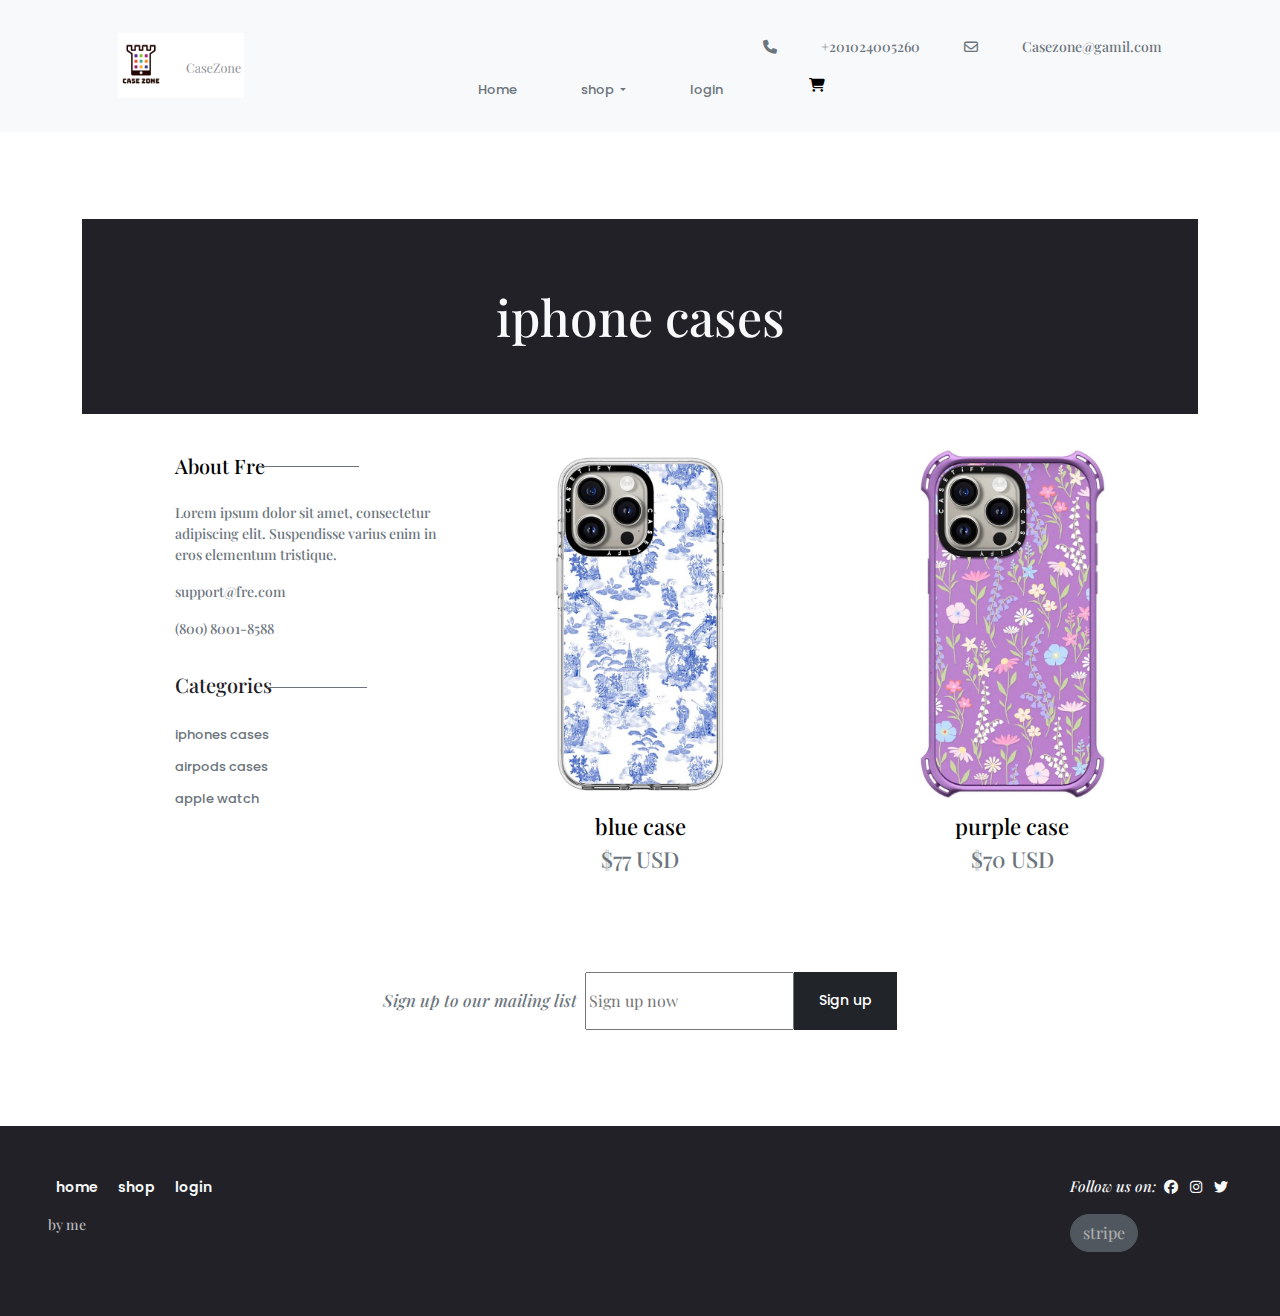
<file: iphonecases.html>
<!DOCTYPE html>
<html lang="en">
<head>
    <meta charset="UTF-8">
    <meta name="viewport" content="width=device-width, initial-scale=1.0">
    <title>iphone cases</title>
    <link rel="preconnect" href="https://fonts.googleapis.com">
<link rel="preconnect" href="https://fonts.gstatic.com" crossorigin>
<link href="https://fonts.googleapis.com/css2?family=Playfair+Display:ital,wght@0,400..900;1,400..900&display=swap" rel="stylesheet">
<link rel="preconnect" href="https://fonts.googleapis.com">
<link rel="preconnect" href="https://fonts.gstatic.com" crossorigin>
<link href="https://fonts.googleapis.com/css2?family=Playfair+Display:ital,wght@0,400..900;1,400..900&family=Poppins:ital,wght@0,100;0,200;0,300;0,400;0,500;0,600;0,700;0,800;0,900;1,100;1,200;1,300;1,400;1,500;1,600;1,700;1,800;1,900&display=swap" rel="stylesheet">
    <link rel="stylesheet" href="css/all.min.css">

    <link rel="stylesheet" href="css/bootstrap.css">
    <link rel="stylesheet" href="css/iphone.css">
</head>
<body>
    
    <div class="container">
         <div class="nav">
            <nav class="navbar navbar-expand-lg my-nav fixed-top bg-light d-flex justify-content-between px-5">
                <div class="container px-5">
                  <a class="navbar-brand logo" href="#">
                    <img class="w-75" src="css/images/logo.png" alt="">
                  </a>
                  <button class="navbar-toggler" type="button" data-bs-toggle="collapse" data-bs-target="#navbarSupportedContent" aria-controls="navbarSupportedContent" aria-expanded="false" aria-label="Toggle navigation">
                    <span class="navbar-toggler-icon"></span>
                  </button>
    
                  <div class="d-flex justify-content-between ms-5 ps-5   pb-0 catg">
                    <div class="d-flex" >
                        <ul class=" d-flex pt-5 ms-auto ms-5 ps-5 mb-2 mb-lg-0 text-secondary">
                          <li class="nav-item p-3">
                            <a class="nav-link " aria-current="page" href="#">Home</a>
                          </li>
                          
                          <li class="nav-item dropdown p-3">
                            <a class="nav-link dropdown-toggle" href="#" role="button" data-bs-toggle="dropdown" aria-expanded="false">
                              shop
                            </a>
                            <ul class="dropdown-menu">
                              <li><a class="dropdown-item" href="#">All</a></li>
                              
                                
                              
                              <li><a class="dropdown-item" href="#">Iphone cases</a></li>
                              <li><a class="dropdown-item" href="#">Airpods cases</a></li>
                              <li><a class="dropdown-item" href="#">Apple watch</a></li>
                              <li><a class="dropdown-item" href="#">ipad</a></li>
                            </ul>
                          </li>
                    
                          <li class="nav-item p-3">
                            <a class="nav-link" href="#">login</a>
                          </li>
                          
                        </ul>
                        
                      </div>
                  </div>
    
                  <div class="d-flex flex-wrap justify-content-between ms-auto text-secondary ">
                    <span><i class="fa-solid fa-phone px-2"></i></span>
                    <p>+201024005260</p>
                    <span><i class="fa-regular fa-envelope px-2"></i></span>
                    <p>Casezone@gamil.com</p>
                    <div class="cart-shopping">
                        <button><i class="fa-solid fa-cart-shopping px-5"></i></button>
                    </div>
                  </div>
                  <hr>
    
                  
    
                  
                  
                </div>
              </nav>
         </div>
         <div class="title">
            <div class=" text-center w-100">
                <p class="text-light">iphone cases</p>
            </div>
         </div>
         <div class="form text-secondary">
            <h3 class="text-black py-3">About Fre</h3>
            <p>Lorem ipsum dolor sit amet, consectetur adipiscing elit. Suspendisse varius enim in eros elementum tristique.</p>
            <p>support@fre.com</p>
            <p>(800) 8001-8588</p>
         </div>
         <div class="catg">
            <h3 class="pt-3">Categories</h3>
            <div class="d-flex flex-column pt-2">
                <div  class="pt-2">
                    <a   href="">iphones cases</a>
                </div>
                <div class="pt-2">
                    <a  href="">airpods cases</a>
                </div>
                <div class="pt-2">
                    <a  href="">apple watch</a>
                </div>
            </div>
         </div>
         
            
           <div class="p1 text-center">
                <img class="w-100" src="css/images/case8.jpg" alt="">
                <div class="d-flex flex-column ">
                    <a class="text-black" href="">blue case</a>
                 <a class="text-secondary" href="">$77 USD</a>
                </div>
            </div>
                
            
          
            <div class="p2 text-center">
                <img class="w-100" src="css/images/case9.jpg" alt="">
                <div class="d-flex flex-column ">
                    <a class="text-black" href="">purple case</a>
                 <a class="text-secondary" href="">$70 USD</a>
                </div>
            </div>
                
                
            
         
    </div>


    

    <section class="signup p-5 my-5 ">
        <div class="d-flex justify-content-center">
            <p class="pt-3 pe-2 text-secondary">Sign up to our mailing list</p>
            <input type="email" placeholder="Sign up now" name="email">
            <button class="btn btn-dark py-2 px-4 rounded-0">Sign up</button>
        </div>
    </section>
 </main>

    <footer class=" mt-5 p-5 d-flex justify-content-between">
        <div class="d-flex flex-column ">
            <div class="links">
                <a class="pt-5 pb-5 px-2 text-light" href="">home</a>
            <a class="pt-5 pb-5 px-2 text-light" href="">shop</a>
            <a class="pt-5 pb-5 px-2 text-light" href="">login</a>
            </div>
    
            <span class="py-3 byy">by me</span>
        </div>

        <div class="soc-media">
            <div class="follow">
                <span class="text-light">Follow us on:</span>
            <a class="text-light px-1" href=""><i class="fa-brands fa-facebook"></i></a>
            <a class="text-light px-1" href=""><i class="fa-brands fa-instagram"></i></a>
            <a class="text-light px-1" href=""><i class="fa-brands fa-twitter"></i></a>
            </div>
            <div>
                <button class="btn btn-secondary rounded-5 my-3 disabled">stripe</button>
            </div>
        </div>
    </footer>
    



    <script src="css/bootstrap.bundle.js"></script>
</body>
</html>
</file>
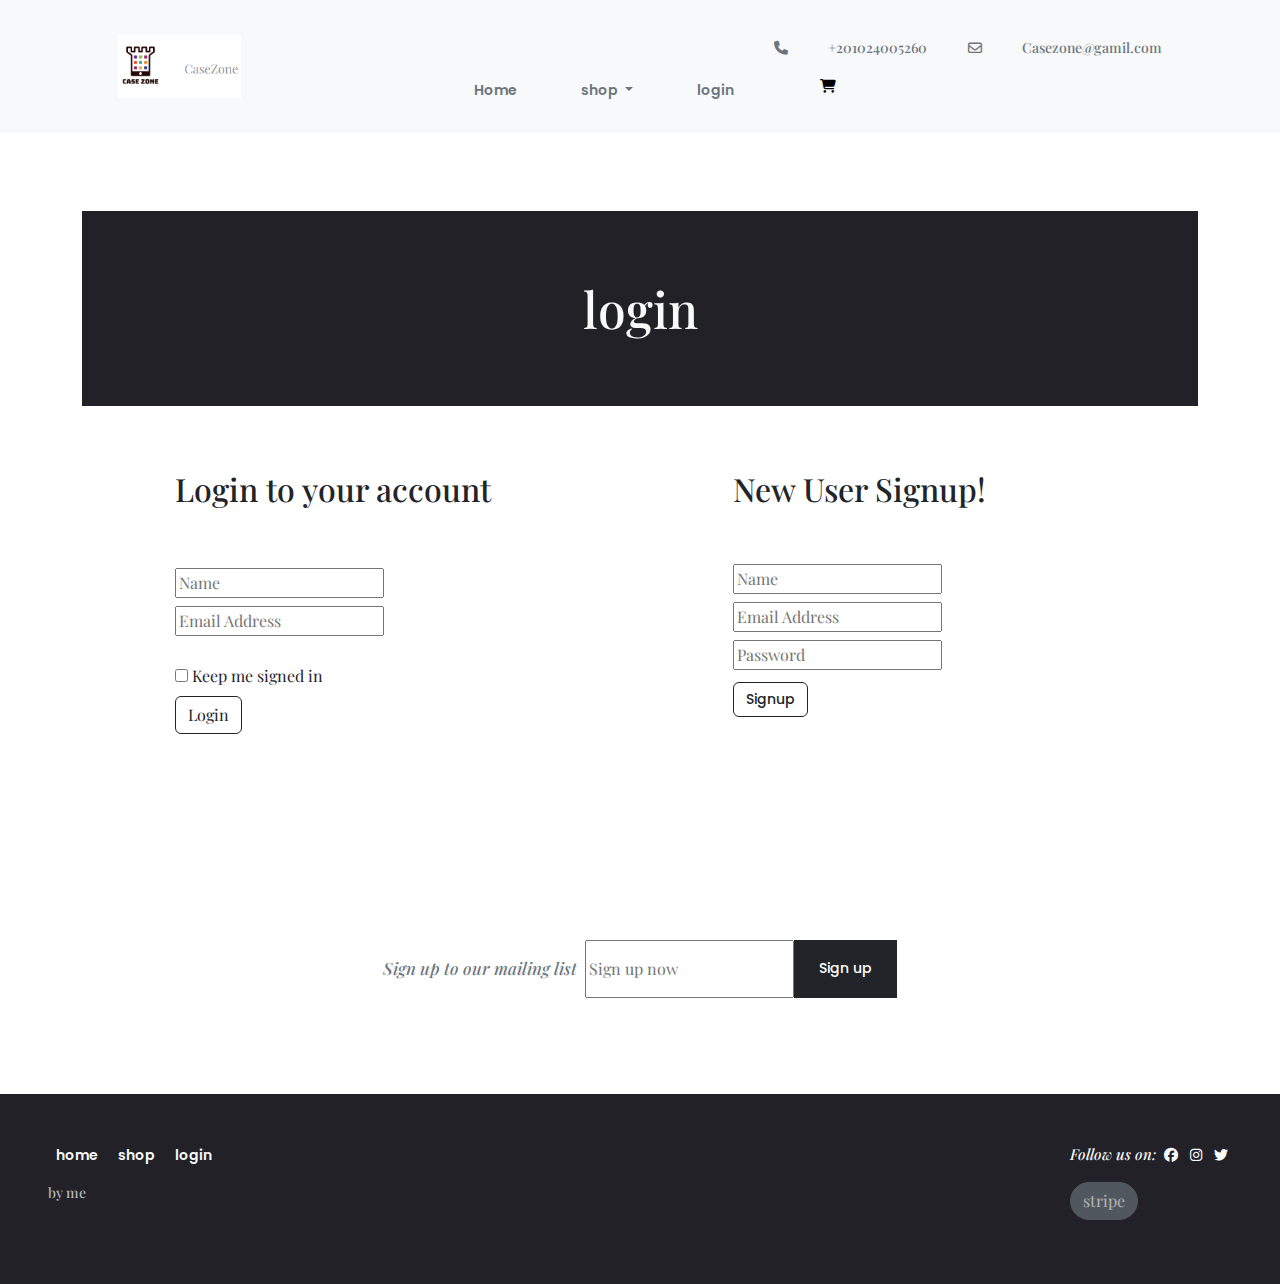
<file: login&signup.html>
<!DOCTYPE html>
<html lang="en">
<head>
    <meta charset="UTF-8">
    <meta name="viewport" content="width=device-width, initial-scale=1.0">
    <title>Login</title>
    <link rel="preconnect" href="https://fonts.googleapis.com">
    <link rel="preconnect" href="https://fonts.gstatic.com" crossorigin>
    <link href="https://fonts.googleapis.com/css2?family=Playfair+Display:ital,wght@0,400..900;1,400..900&display=swap" rel="stylesheet">
    <link rel="preconnect" href="https://fonts.googleapis.com">
    <link rel="preconnect" href="https://fonts.gstatic.com" crossorigin>
    <link href="https://fonts.googleapis.com/css2?family=Playfair+Display:ital,wght@0,400..900;1,400..900&family=Poppins:ital,wght@0,100;0,200;0,300;0,400;0,500;0,600;0,700;0,800;0,900;1,100;1,200;1,300;1,400;1,500;1,600;1,700;1,800;1,900&display=swap" rel="stylesheet">
    <link rel="stylesheet" href="css/all.min.css"> <!-- Make sure this line is correct -->

    <link rel="stylesheet" href="css/bootstrap.css">
    <link rel="stylesheet" href="css/login&signup.css">
</head>
<body>
    <div class="container">
        <div class="nav">
            <nav class="navbar navbar-expand-lg my-nav fixed-top bg-light d-flex justify-content-between px-5">
                <div class="container px-5">
                  <a class="navbar-brand logo" href="#">
                    <img class="w-75" src="css/images/logo.png" alt="">
                  </a>
                  <button class="navbar-toggler" type="button" data-bs-toggle="collapse" data-bs-target="#navbarSupportedContent" aria-controls="navbarSupportedContent" aria-expanded="false" aria-label="Toggle navigation">
                    <span class="navbar-toggler-icon"></span>
                  </button>
    
                  <div class="d-flex justify-content-between ms-5 ps-5   pb-0 catg">
                    <div class="d-flex" >
                        <ul class=" d-flex pt-5 ms-auto ms-5 ps-5 mb-2 mb-lg-0 text-secondary">
                          <li class="nav-item p-3">
                            <a class="nav-link " aria-current="page" href="#">Home</a>
                          </li>
                          
                          <li class="nav-item dropdown p-3">
                            <a class="nav-link dropdown-toggle" href="#" role="button" data-bs-toggle="dropdown" aria-expanded="false">
                              shop
                            </a>
                            <ul class="dropdown-menu">
                              <li><a class="dropdown-item" href="#">All</a></li>
                              
                                
                              
                              <li><a class="dropdown-item" href="#">Iphone cases</a></li>
                              <li><a class="dropdown-item" href="#">Airpods cases</a></li>
                              <li><a class="dropdown-item" href="#">Apple watch</a></li>
                              <li><a class="dropdown-item" href="#">ipad</a></li>
                            </ul>
                          </li>
                    
                          <li class="nav-item p-3">
                            <a class="nav-link" href="#">login</a>
                          </li>
                          
                        </ul>
                        
                      </div>
                  </div>
    
                  <div class="d-flex flex-wrap justify-content-between ms-auto text-secondary ">
                    <span><i class="fa-solid fa-phone px-2"></i></span>
                    <p>+201024005260</p>
                    <span><i class="fa-regular fa-envelope px-2"></i></span>
                    <p>Casezone@gamil.com</p>
                    <div class="cart-shopping">
                        <button><i class="fa-solid fa-cart-shopping px-5"></i></button>
                    </div>
                  </div>
                  <hr>
    
                  
    
                  
                  
                </div>
              </nav>
        </div>
        <div class="title">
            <div class=" text-center w-100">
                <p class="text-light">login</p>
            </div>
        </div>
        <div class="login mt-5">
            <div class="login-form">
                <!--login form-->
                <h2>Login to your account</h2><br>
                <form action="#"><br>
                    <input class="my-1" type="text" placeholder="Name" /><br>
                    <input class="my-1" type="email" placeholder="Email Address" /><br><br>
                    <span>
                        <input class="my-1 checkbox" type="checkbox" > 
                        Keep me signed in
                    </span> <br>
                    <button type="submit" class="btn btn-outline-dark my-2">Login</button>
                </form>
            </div>
        </div>
        <div class="signup mt-5">
            <div class="signup-form"><!--sign up form-->
                <h2 class="mb-lg-5">New User Signup!</h2>
                <form class =" inputdata " action="#">
                    <input class="my-1 mt-2" type="text" placeholder="Name"/><br>
                    <input class="my-1" type="email" placeholder="Email Address"/><br>
                    <input class="my-1" type="password" placeholder="Password"/><br>
                    <button type="submit" class="btn btn-outline-dark my-2 ">Signup</button><br>
                </form>
            </div>
        </div>
      </div>

      <section class="signup p-5 my-5 ">
        <div class="d-flex justify-content-center">
            <p class="pt-3 pe-2 text-secondary">Sign up to our mailing list</p>
            <input type="email" placeholder="Sign up now" name="email">
            <button class="btn btn-dark py-2 px-4 rounded-0">Sign up</button>
        </div>
    </section>


    <footer class=" mt-5 p-5 d-flex justify-content-between">
        <div class="d-flex flex-column ">
            <div class="links">
                <a class="pt-5 pb-5 px-2 text-light" href="">home</a>
            <a class="pt-5 pb-5 px-2 text-light" href="">shop</a>
            <a class="pt-5 pb-5 px-2 text-light" href="">login</a>
            </div>
    
            <span class="py-3 byy">by me</span>
        </div>

        <div class="soc-media">
            <div class="follow">
                <span class="text-light">Follow us on:</span>
            <a class="text-light px-1" href=""><i class="fa-brands fa-facebook"></i></a>
            <a class="text-light px-1" href=""><i class="fa-brands fa-instagram"></i></a>
            <a class="text-light px-1" href=""><i class="fa-brands fa-twitter"></i></a>
            </div>
            <div>
                <button class="btn btn-secondary rounded-5 my-3 disabled">stripe</button>
            </div>
        </div>
    </footer>

    <script src="css/bootstrap.bundle.js"></script>
</body>
</html>
</file>
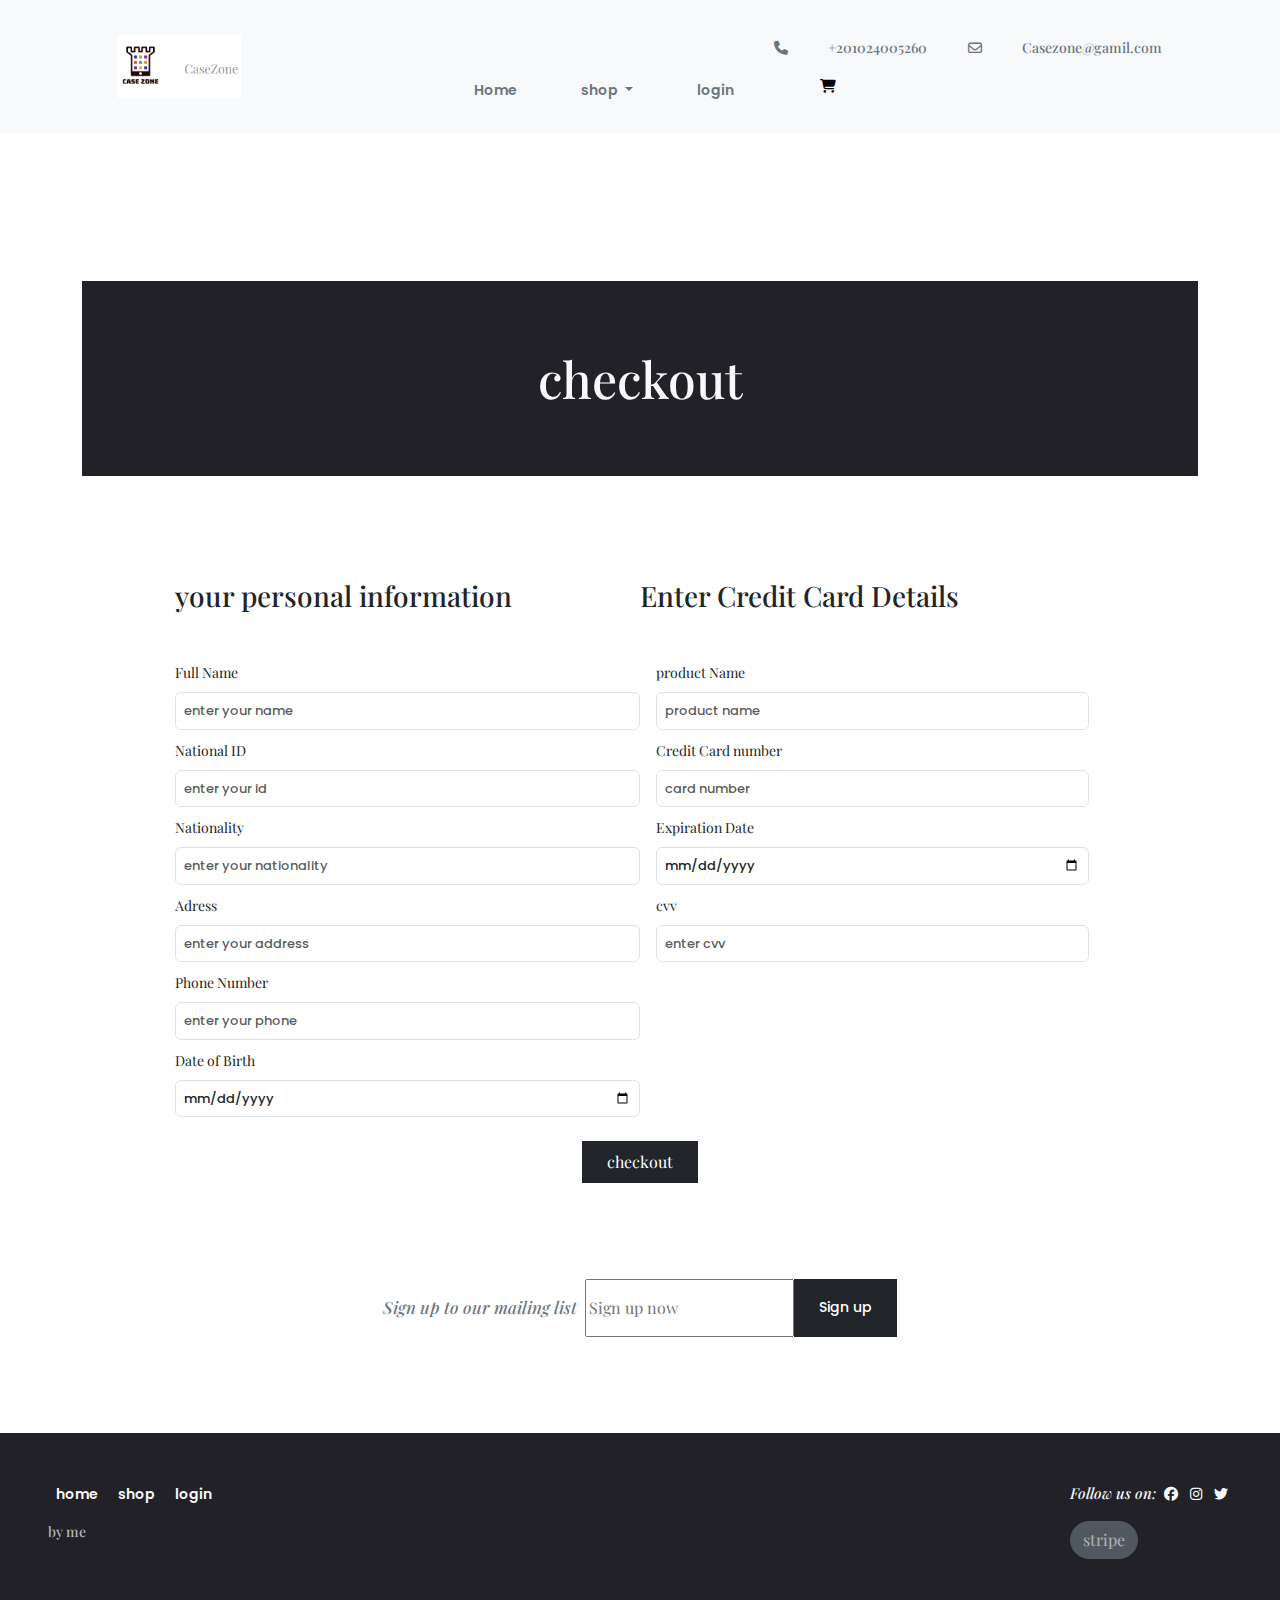
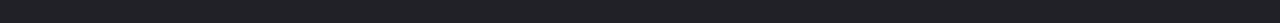
<file: reservation.html>
<!DOCTYPE html>
<html lang="en">
<head>
    <meta charset="UTF-8">
    <meta name="viewport" content="width=device-width, initial-scale=1.0">
    <title>check out</title>
    <link rel="preconnect" href="https://fonts.googleapis.com">
    <link rel="preconnect" href="https://fonts.gstatic.com" crossorigin>
    <link href="https://fonts.googleapis.com/css2?family=Playfair+Display:ital,wght@0,400..900;1,400..900&display=swap" rel="stylesheet">
    <link rel="preconnect" href="https://fonts.googleapis.com">
    <link rel="preconnect" href="https://fonts.gstatic.com" crossorigin>
    <link href="https://fonts.googleapis.com/css2?family=Playfair+Display:ital,wght@0,400..900;1,400..900&family=Poppins:ital,wght@0,100;0,200;0,300;0,400;0,500;0,600;0,700;0,800;0,900;1,100;1,200;1,300;1,400;1,500;1,600;1,700;1,800;1,900&display=swap" rel="stylesheet">
        <link rel="stylesheet" href="css/all.min.css">
    
        <link rel="stylesheet" href="css/bootstrap.css">
        <link rel="stylesheet" href="css/reserve.css">
</head>
<body>
    <div class="container">
        <div class="nav">
            <nav class="navbar navbar-expand-lg my-nav fixed-top bg-light d-flex justify-content-between px-5">
                <div class="container px-5">
                  <a class="navbar-brand logo" href="#">
                    <img class="w-75" src="css/images/logo.png" alt="">
                  </a>
                  <button class="navbar-toggler" type="button" data-bs-toggle="collapse" data-bs-target="#navbarSupportedContent" aria-controls="navbarSupportedContent" aria-expanded="false" aria-label="Toggle navigation">
                    <span class="navbar-toggler-icon"></span>
                  </button>
    
                  <div class="d-flex justify-content-between ms-5 ps-5   pb-0 catg">
                    <div class="d-flex" >
                        <ul class=" d-flex pt-5 ms-auto ms-5 ps-5 mb-2 mb-lg-0 text-secondary">
                          <li class="nav-item p-3">
                            <a class="nav-link " aria-current="page" href="#">Home</a>
                          </li>
                          
                          <li class="nav-item dropdown p-3">
                            <a class="nav-link dropdown-toggle" href="#" role="button" data-bs-toggle="dropdown" aria-expanded="false">
                              shop
                            </a>
                            <ul class="dropdown-menu">
                              <li><a class="dropdown-item" href="#">All</a></li>
                              
                                
                              
                              <li><a class="dropdown-item" href="#">Iphone cases</a></li>
                              <li><a class="dropdown-item" href="#">Airpods cases</a></li>
                              <li><a class="dropdown-item" href="#">Apple watch</a></li>
                              <li><a class="dropdown-item" href="#">ipad</a></li>
                            </ul>
                          </li>
                    
                          <li class="nav-item p-3">
                            <a class="nav-link" href="#">login</a>
                          </li>
                          
                        </ul>
                        
                      </div>
                  </div>
    
                  <div class="d-flex flex-wrap justify-content-between ms-auto text-secondary ">
                    <span><i class="fa-solid fa-phone px-2"></i></span>
                    <p>+201024005260</p>
                    <span><i class="fa-regular fa-envelope px-2"></i></span>
                    <p>Casezone@gamil.com</p>
                    <div class="cart-shopping">
                        <button><i class="fa-solid fa-cart-shopping px-5"></i></button>
                    </div>
                  </div>
                  <hr>
    
                  
    
                  
                  
                </div>
              </nav>
        </div>
        <div class="title">
            <div class=" text-center w-100">
                <p class="text-light">checkout</p>
            </div>
        </div>
        <div class="sec1">
            <h3 class="my-3 mb-5">your personal information</h3>
            <div class="data">
                <div class="inputs">
                    <label for="name">Full Name</label >
                    <input class="p-2 my-2 form-control" id="name" type="text" name="name" placeholder="enter your name">
                </div>
                <div class="inputs">
                    <label for="n-id">National ID</label >
                    <input class="p-2 my-2 form-control" id="n-id" type="number" name="id" placeholder="enter your id">
                </div>
                <div class="inputs">
                    <label for="nationality">Nationality</label >
                    <input class="p-2 my-2 form-control" id="nationality" type="text" name="nationality" placeholder="enter your nationality">
                </div>
                <div class="inputs">
                    <label for="address">Adress</label >
                    <input class="p-2 my-2 form-control" id="address" type="text" name="address" placeholder="enter your address">
                </div>
                <div class="inputs">
                    <label for="phone">Phone Number</label >
                    <input class="p-2 my-2 form-control" id="phone" type="number" name="phone" placeholder="enter your phone">
                </div>
                <div class="inputs">
                    <label for="date">Date of Birth</label >
                    <input class="p-2 my-2 form-control" id="date" type="date" name="date" placeholder="enter your birthdate">
                </div>
            </div>
        </div>
        <div class="sec2">
            <h3 class="my-3 mb-5">Enter Credit Card Details</h3>
            <div class="data m-3">
                <div class="inputs">
                    <label for="p-name">product Name</label >
                    <input class="p-2 my-2 form-control" id="p-name" type="text" name="name" placeholder="product name">
                </div>
                <div class="inputs">
                    <label for="card-nb">Credit Card number</label >
                    <input class="p-2 my-2 form-control" id="card-nb" type="number" name="id" placeholder="card number">
                </div>
                <div class="inputs">
                    <label for="E-date">Expiration Date</label >
                    <input class="p-2 my-2 form-control" id="E-date" type="date" name="nationality" placeholder=" date">
                </div>
                <div class="inputs">
                    <label for="cvv">cvv</label >
                    <input class="p-2 my-2 form-control" id="cvv" type="text" name="address" placeholder="enter cvv">
                </div>
                
            </div>
        </div>
    </div>

       <!--botton-->
        <div class="botton w-100 d-flex justify-content-center my-3">
        <button class="btn btn-dark py-2 px-4 rounded-0">checkout</button>
      </div>


      <section class="signup p-5 my-5 ">
        <div class="d-flex justify-content-center">
            <p class="pt-3 pe-2 text-secondary">Sign up to our mailing list</p>
            <input type="email" placeholder="Sign up now" name="email">
            <button class="btn btn-dark py-2 px-4 rounded-0">Sign up</button>
        </div>
    </section>


    <footer class=" mt-5 p-5 d-flex justify-content-between">
        <div class="d-flex flex-column ">
            <div class="links">
                <a class="pt-5 pb-5 px-2 text-light" href="">home</a>
            <a class="pt-5 pb-5 px-2 text-light" href="">shop</a>
            <a class="pt-5 pb-5 px-2 text-light" href="">login</a>
            </div>
    
            <span class="py-3 byy">by me</span>
        </div>

        <div class="soc-media">
            <div class="follow">
                <span class="text-light">Follow us on:</span>
            <a class="text-light px-1" href=""><i class="fa-brands fa-facebook"></i></a>
            <a class="text-light px-1" href=""><i class="fa-brands fa-instagram"></i></a>
            <a class="text-light px-1" href=""><i class="fa-brands fa-twitter"></i></a>
            </div>
            <div>
                <button class="btn btn-secondary rounded-5 my-3 disabled">stripe</button>
            </div>
        </div>
    </footer>
      <script src="css/bootstrap.bundle.js"></script>
</body>
</html>
</file>
<file: css/main.css>
body{
    font-family: "Playfair Display", serif;
}

.home .img-txt{
    
    background-image: url(images/iphones.jpg);
    background-size: cover;
    background-attachment: fixed;
    
}
.home .img-txt p{
    font-size: 60px;
    font-weight: 500;
}
.home .img-txt button{
    font-family: "Poppins", sans-serif;
    font-size: 14px;
    font-weight: 500;
    padding: 15px;
    background-color: black;
    color: white;
}

.home .img-txt button:hover{
    background-color: #414147;
}

.home .my-nav .cart-shopping button{
    border: none;
    background-color: transparent;
}

.home .my-nav{
    
    font-size: 14px;
    font-weight: 500;
    
}


.home .my-nav .catg ul{
    list-style-type: none;
    font-family: "Poppins", sans-serif;
    font-size: 14px;
    font-weight: 600;
}

.home .my-nav .catg ul li:hover{
    color: black;
}

.cases{
    margin-bottom:70px ;
}

.feature h2 {
    position: relative;
    font-size: 32px;
    font-weight: 400;
}

.feature h2::after{
    content: '';
    width: 70px;
    height: 1px;
    background-color: black;
    position: absolute;
    top: 100%;
    left: 50%;
    transform: translatex(-50%);
}

.feature .container .links a {
    text-decoration: none;
  }
  

.feature .container .links .case-name{
    font-size: 22px;
    font-weight: 500;
}
.feature .container .links .price{
    font-size: 22px;
    font-weight: 400;
}


.brands h2 {
    position: relative;
    font-size: 32px;
    font-weight: 400;

}

.brands h2::after{
    content: '';
    width: 70px;
    height: 1px;
    background-color: black;
    position: absolute;
    top: 100%;
    left: 50%;
    transform: translatex(-50%);
}

.signup p{
    font-size: 17px;
    font-weight: 500;
    font-style: italic;
}

.signup button{
    font-family: "Poppins", sans-serif;
    font-size: 14px;
    font-weight: 500;
}

footer{
    background-color: #212127;
}
 footer .byy{
    color: #B7B7BB;
    font-size: 14px;
    font-weight: 500;
 }

footer a{
    text-decoration: none;
    font-family: "Poppins", sans-serif;
    font-size: 14px;
    font-weight: 600;
}

footer a:hover{
    text-decoration: underline;
}

footer .soc-media .follow span{
    font-size: 15px;
    font-weight: 500;
    font-style: italic;
}
</file>
<file: css/airpod.css>
body{
    font-family: "Playfair Display", serif;
}
.container .nav .my-nav .cart-shopping button{
    border: none;
    background-color: transparent;
}

.container .nav .my-nav{
    
    font-size: 14px;
    font-weight: 500;
    
}


.container .nav .my-nav .catg ul{
    list-style-type: none;
    font-family: "Poppins", sans-serif;
    font-size: 14px;
    font-weight: 600;
}

.container .nav .my-nav .catg ul li:hover{
    color: black;
}

.container .nav .my-nav .catg ul a{
    color:#6C757D;
}

.container .title p{
    padding: 60px;
    font-size: 50px;
    font-weight: 500;
    background-color: rgb(33, 33, 39);

}
.container .form h3{
    font-size: 20px;
    font-weight: 500;
    position: relative;
}
.container .form h3::after{
    content: '';
    width: 100px;
    height: 1px;
    background-color: #6C757D;
    position: absolute;
    top: 50%;
    left: 30%;
    
}
.container .form p{
    font-size: 14px;
    font-weight: 500;
}
.container .catg h3{
    color:rgb(33, 33, 39) ;
    font-size: 20px;
    font-weight: 500;
    position: relative;
}
.container .catg h3::after{
    content: '';
    width: 100px;
    height: 1px;
    background-color: #6C757D;
    position: absolute;
    top: 75%;
    left: 33%;
}

.container .catg a{
    text-decoration: none;
    color: #6C757D;
    font-family: "Poppins", sans-serif;
    font-size: 13px;
    font-weight: 500;
     ;
}



.container .catg a:hover{
    color: black;
}

.container .p1 a{
    text-decoration: none;
    font-size: 22px;
    font-weight: 500;
}
.container .p2 a{
    text-decoration: none;
    font-size: 22px;
    font-weight: 500;
}

.container {  display: grid;
    grid-template-columns: 1fr 1fr 1fr 1fr 1fr 1fr 1fr 1fr 1fr 1fr 1fr 1fr;
    grid-template-rows: 1fr 1fr 1fr 1fr;
    gap: 0px 0px;
    grid-auto-flow: row;
    grid-template-areas:
      "nav nav nav nav nav nav nav nav nav nav nav nav"
      "title title title title title title title title title title title title"
      ". form form form p1 p1 p1 p1 p2 p2 p2 p2"
      ". catg catg catg p1 p1 p1 p1 p2 p2 p2 p2";
  }
  
  .nav { grid-area: nav; }
  
  .title { grid-area: title; }
  
  .form { grid-area: form; }
  
  .catg { grid-area: catg; }
  
  .p1 { grid-area: p1; }
  
  .p2 { grid-area: p2; }


  

.signup p{
    font-size: 17px;
    font-weight: 500;
    font-style: italic;
}

.signup button{
    font-family: "Poppins", sans-serif;
    font-size: 14px;
    font-weight: 500;
}

footer{
    background-color: #212127;
}
 footer .byy{
    color: #B7B7BB;
    font-size: 14px;
    font-weight: 500;
 }

footer a{
    text-decoration: none;
    font-family: "Poppins", sans-serif;
    font-size: 14px;
    font-weight: 600;
}

footer a:hover{
    text-decoration: underline;
}

footer .soc-media .follow span{
    font-size: 15px;
    font-weight: 500;
    font-style: italic;
}
</file>
<file: css/applewtch.css>
body{
    font-family: "Playfair Display", serif;
}
.container .nav .my-nav .cart-shopping button{
    border: none;
    background-color: transparent;
}

.container .nav .my-nav{
    
    font-size: 14px;
    font-weight: 500;
    
}


.container .nav .my-nav .catg ul{
    list-style-type: none;
    font-family: "Poppins", sans-serif;
    font-size: 14px;
    font-weight: 600;
}

.container .nav .my-nav .catg ul li:hover{
    color: black;
}

.container .nav .my-nav .catg ul a{
    color:#6C757D;
}

.container .title p{
    padding: 60px;
    font-size: 50px;
    font-weight: 500;
    background-color: rgb(33, 33, 39);

}
.container .form h3{
    font-size: 20px;
    font-weight: 500;
    position: relative;
}
.container .form h3::after{
    content: '';
    width: 100px;
    height: 1px;
    background-color: #6C757D;
    position: absolute;
    top: 50%;
    left: 30%;
    
}
.container .form p{
    font-size: 14px;
    font-weight: 500;
}
.container .catg h3{
    color:rgb(33, 33, 39) ;
    font-size: 20px;
    font-weight: 500;
    position: relative;
}
.container .catg h3::after{
    content: '';
    width: 100px;
    height: 1px;
    background-color: #6C757D;
    position: absolute;
    top: 75%;
    left: 33%;
}

.container .catg a{
    text-decoration: none;
    color: #6C757D;
    font-family: "Poppins", sans-serif;
    font-size: 13px;
    font-weight: 500;
     ;
}



.container .catg a:hover{
    color: black;
}

.container .p1 a{
    text-decoration: none;
    font-size: 22px;
    font-weight: 500;
}
.container .p2 a{
    text-decoration: none;
    font-size: 22px;
    font-weight: 500;
}

.container {  display: grid;
    grid-template-columns: 1fr 1fr 1fr 1fr 1fr 1fr 1fr 1fr 1fr 1fr 1fr 1fr;
    grid-template-rows: 1fr 1fr 1fr 1fr;
    gap: 0px 0px;
    grid-auto-flow: row;
    grid-template-areas:
      "nav nav nav nav nav nav nav nav nav nav nav nav"
      "title title title title title title title title title title title title"
      ". form form form p1 p1 p1 p1 p2 p2 p2 p2"
      ". catg catg catg p1 p1 p1 p1 p2 p2 p2 p2";
  }
  
  .nav { grid-area: nav; }
  
  .title { grid-area: title; }
  
  .form { grid-area: form; }
  
  .catg { grid-area: catg; }
  
  .p1 { grid-area: p1; }
  
  .p2 { grid-area: p2; }


  

.signup p{
    font-size: 17px;
    font-weight: 500;
    font-style: italic;
}

.signup button{
    font-family: "Poppins", sans-serif;
    font-size: 14px;
    font-weight: 500;
}

footer{
    background-color: #212127;
}
 footer .byy{
    color: #B7B7BB;
    font-size: 14px;
    font-weight: 500;
 }

footer a{
    text-decoration: none;
    font-family: "Poppins", sans-serif;
    font-size: 14px;
    font-weight: 600;
}

footer a:hover{
    text-decoration: underline;
}

footer .soc-media .follow span{
    font-size: 15px;
    font-weight: 500;
    font-style: italic;
}
</file>
<file: css/ipad.css>
body{
    font-family: "Playfair Display", serif;
}
.container .nav .my-nav .cart-shopping button{
    border: none;
    background-color: transparent;
}

.container .nav .my-nav{
    
    font-size: 14px;
    font-weight: 500;
    
}


.container .nav .my-nav .catg ul{
    list-style-type: none;
    font-family: "Poppins", sans-serif;
    font-size: 14px;
    font-weight: 600;
}

.container .nav .my-nav .catg ul li:hover{
    color: black;
}

.container .nav .my-nav .catg ul a{
    color: #6C757D;
}

.container .title p{
    padding: 60px;
    font-size: 50px;
    font-weight: 500;
    background-color: rgb(33, 33, 39);

}
.container .form h3{ 
    font-size: 20px;
    font-weight: 500;
    position:relative;
}
.container .form h3::after{
    content: '';
    width: 100px;
    height: 1px;
    background-color: black;
    position: absolute;
    top: 50%;
    left: 30%;
    
}
.container .form p{
    font-size: 14px;
    font-weight: 500;
}
.container .catg h3 {
    color:rgb(33, 33, 39) ;
    font-size: 20px;
    font-weight: 500;
    position: relative;
}
.container .catg h3::after{
    content: '';
    width: 100px;
    height: 1px;
    background-color: #6C757D;
    position: absolute;
    top: 75%;
    left: 33%;
}

.container .catg a{
    text-decoration: none;
    color: #6C757D;
    font-family: "Poppins", sans-serif;
    font-size: 13px;
    font-weight: 500;
     ;
}



.container .catg a:hover{
    color: black;
}

.container .p1 a{
    text-decoration: none;
    font-size: 22px;
    font-weight: 500;
}
.container .p2 a{
    text-decoration: none;
    font-size: 22px;
    font-weight: 500;
}

.container {  display: grid;
    grid-template-columns: 1fr 1fr 1fr 1fr 1fr 1fr 1fr 1fr 1fr 1fr 1fr 1fr;
    grid-template-rows: 1fr 1fr 1fr 1fr;
    gap: 0px 0px;
    grid-auto-flow: row;
    grid-template-areas:
      "nav nav nav nav nav nav nav nav nav nav nav nav"
      "title title title title title title title title title title title title"
      ". form form form p1 p1 p1 p1 p2 p2 p2 p2"
      ". catg catg catg p1 p1 p1 p1 p2 p2 p2 p2";
  }
  
  .nav { grid-area: nav; }
  
  .title { grid-area: title; }
  
  .form { grid-area: form; }
  
  .catg { grid-area: catg; }
  
  .p1 { grid-area: p1; }
  
  .p2 { grid-area: p2; }


  

.signup p{
    font-size: 17px;
    font-weight: 500;
    font-style: italic;
}

.signup button{
    font-family: "Poppins", sans-serif;
    font-size: 14px;
    font-weight: 500;
}

footer{
    background-color: #212127;
}
 footer .byy{
    color: #B7B7BB;
    font-size: 14px;
    font-weight: 500;
 }

footer a{
    text-decoration: none;
    font-family: "Poppins", sans-serif;
    font-size: 14px;
    font-weight: 600;
}

footer a:hover{
    text-decoration: underline;
}

footer .soc-media .follow span{
    font-size: 15px;
    font-weight: 500;
    font-style: italic;
}
</file>
<file: css/iphone.css>
body{
    font-family: "Playfair Display", serif;
}
.container .nav .my-nav .cart-shopping button{
    border: none;
    background-color: transparent;
}

.container .nav .my-nav{
    
    font-size: 14px;
    font-weight: 500;
    
}


.container .nav .my-nav .catg ul{
    list-style-type: none;
    font-family: "Poppins", sans-serif;
    font-size: 14px;
    font-weight: 600;
}

.container .nav .my-nav .catg ul li:hover{
    color: black;
}

.container .nav .my-nav .catg ul a{
    color:#6C757D;
}

.container .title p{
    padding: 60px;
    font-size: 50px;
    font-weight: 500;
    background-color: rgb(33, 33, 39);

}
.container .form h3{
    font-size: 20px;
    font-weight: 500;
    position: relative;
}
.container .form h3::after{
    content: '';
    width: 100px;
    height: 1px;
    background-color: #6C757D;
    position: absolute;
    top: 50%;
    left: 30%;
    
}
.container .form p{
    font-size: 14px;
    font-weight: 500;
}
.container .catg h3{
    color:rgb(33, 33, 39) ;
    font-size: 20px;
    font-weight: 500;
    position: relative;
}
.container .catg h3::after{
    content: '';
    width: 100px;
    height: 1px;
    background-color: #6C757D;
    position: absolute;
    top: 75%;
    left: 33%;
}

.container .catg a{
    text-decoration: none;
    color: #6C757D;
    font-family: "Poppins", sans-serif;
    font-size: 13px;
    font-weight: 500;
     ;
}



.container .catg a:hover{
    color: black;
}

.container .p1 a{
    text-decoration: none;
    font-size: 22px;
    font-weight: 500;
}
.container .p2 a{
    text-decoration: none;
    font-size: 22px;
    font-weight: 500;
}

.container {  display: grid;
    grid-template-columns: 1fr 1fr 1fr 1fr 1fr 1fr 1fr 1fr 1fr 1fr 1fr 1fr;
    grid-template-rows: 1fr 1fr 1fr 1fr;
    gap: 0px 0px;
    grid-auto-flow: row;
    grid-template-areas:
      "nav nav nav nav nav nav nav nav nav nav nav nav"
      "title title title title title title title title title title title title"
      ". form form form p1 p1 p1 p1 p2 p2 p2 p2"
      ". catg catg catg p1 p1 p1 p1 p2 p2 p2 p2";
  }
  
  .nav { grid-area: nav; }
  
  .title { grid-area: title; }
  
  .form { grid-area: form; }
  
  .catg { grid-area: catg; }
  
  .p1 { grid-area: p1; }
  
  .p2 { grid-area: p2; }


  

.signup p{
    font-size: 17px;
    font-weight: 500;
    font-style: italic;
}

.signup button{
    font-family: "Poppins", sans-serif;
    font-size: 14px;
    font-weight: 500;
}

footer{
    background-color: #212127;
}
 footer .byy{
    color: #B7B7BB;
    font-size: 14px;
    font-weight: 500;
 }

footer a{
    text-decoration: none;
    font-family: "Poppins", sans-serif;
    font-size: 14px;
    font-weight: 600;
}

footer a:hover{
    text-decoration: underline;
}

footer .soc-media .follow span{
    font-size: 15px;
    font-weight: 500;
    font-style: italic;
}
</file>
<file: css/login&signup.css>
body{
    font-family: "Playfair Display", serif;
}
.container .nav .my-nav .cart-shopping button{
    border: none;
    background-color: transparent;
}

.container .nav .my-nav{
    
    font-size: 14px;
    font-weight: 500;
    
}


.container .nav .my-nav .catg ul{
    list-style-type: none;
    font-family: "Poppins", sans-serif;
    font-size: 14px;
    font-weight: 600;
}

.container .nav .my-nav .catg ul li:hover{
    color: black;
}

.container .nav .my-nav .catg ul a{
    color:#6C757D;
}

.container .title p{
    padding: 60px;
    font-size: 50px;
    font-weight: 500;
    background-color: rgb(33, 33, 39);

}

.container {  display: grid;
    grid-template-columns: 1fr 1fr 1fr 1fr 1fr 1fr 1fr 1fr 1fr 1fr 1fr 1fr;
    grid-template-rows: 1fr 1fr 1fr 1fr;
    gap: 0px 0px;
    grid-auto-flow: row;
    grid-template-areas:
      "nav nav nav nav nav nav nav nav nav nav nav nav"
      "title title title title title title title title title title title title"
      ". login login login login . . signup signup signup signup ."
      ". login login login login . . signup signup signup signup .";
  }
  
  .nav { grid-area: nav; }
  
  .title { grid-area: title; }
  
  .login { grid-area: login; }
  
  .signup { grid-area: signup; }

  

  .signup p{
    font-size: 17px;
    font-weight: 500;
    font-style: italic;
}

.signup button{
    font-family: "Poppins", sans-serif;
    font-size: 14px;
    font-weight: 500;
}

footer{
    background-color: #212127;
}
 footer .byy{
    color: #B7B7BB;
    font-size: 14px;
    font-weight: 500;
 }

footer a{
    text-decoration: none;
    font-family: "Poppins", sans-serif;
    font-size: 14px;
    font-weight: 600;
}

footer a:hover{
    text-decoration: underline;
}

footer .soc-media .follow span{
    font-size: 15px;
    font-weight: 500;
    font-style: italic;
}
</file>
<file: css/reserve.css>
body{
    font-family: "Playfair Display", serif;
}
.container .nav .my-nav .cart-shopping button{
    border: none;
    background-color: transparent;
}

.container .nav .my-nav{
    
    font-size: 14px;
    font-weight: 500;
    
}


.container .nav .my-nav .catg ul{
    list-style-type: none;
    font-family: "Poppins", sans-serif;
    font-size: 14px;
    font-weight: 600;
}

.container .nav .my-nav .catg ul li:hover{
    color: black;
}

.container .nav .my-nav .catg ul a{
    color:#6C757D;
}

.container .title p{
    padding: 60px;
    font-size: 50px;
    font-weight: 500;
    background-color: rgb(33, 33, 39);

}

.container .sec1 .data label{
    font-size: 14px;
    font-weight: 400;
}

.container .sec1 .data input{
    font-family: "Poppins", sans-serif;
    font-size: 13px;
    font-weight: 500;
}
.container .sec2 .data label{
    font-size: 14px;
    font-weight: 400;
}

.container .sec2 .data input{
    font-family: "Poppins", sans-serif;
    font-size: 13px;
    font-weight: 500;
}


.container {  display: grid;
    grid-template-columns: 1fr 1fr 1fr 1fr 1fr 1fr 1fr 1fr 1fr 1fr 1fr 1fr;
    grid-template-rows: 1fr 1fr 1fr 1fr;
    gap: 0px 0px;
    grid-auto-flow: row;
    grid-template-areas:
      "nav nav nav nav nav nav nav nav nav nav nav nav"
      "title title title title title title title title title title title title"
      ". sec1 sec1 sec1 sec1 sec1 sec2 sec2 sec2 sec2 sec2 ."
      ". sec1 sec1 sec1 sec1 sec1 sec2 sec2 sec2 sec2 sec2 .";
  }
  
  .nav { grid-area: nav; }
  
  .title { grid-area: title; }
  
  .sec1 { grid-area: sec1; }
  
  .sec2 { grid-area: sec2; }
  


  .signup p{
    font-size: 17px;
    font-weight: 500;
    font-style: italic;
}

.signup button{
    font-family: "Poppins", sans-serif;
    font-size: 14px;
    font-weight: 500;
}

footer{
    background-color: #212127;
}
 footer .byy{
    color: #B7B7BB;
    font-size: 14px;
    font-weight: 500;
 }

footer a{
    text-decoration: none;
    font-family: "Poppins", sans-serif;
    font-size: 14px;
    font-weight: 600;
}

footer a:hover{
    text-decoration: underline;
}

footer .soc-media .follow span{
    font-size: 15px;
    font-weight: 500;
    font-style: italic;
}
</file>
